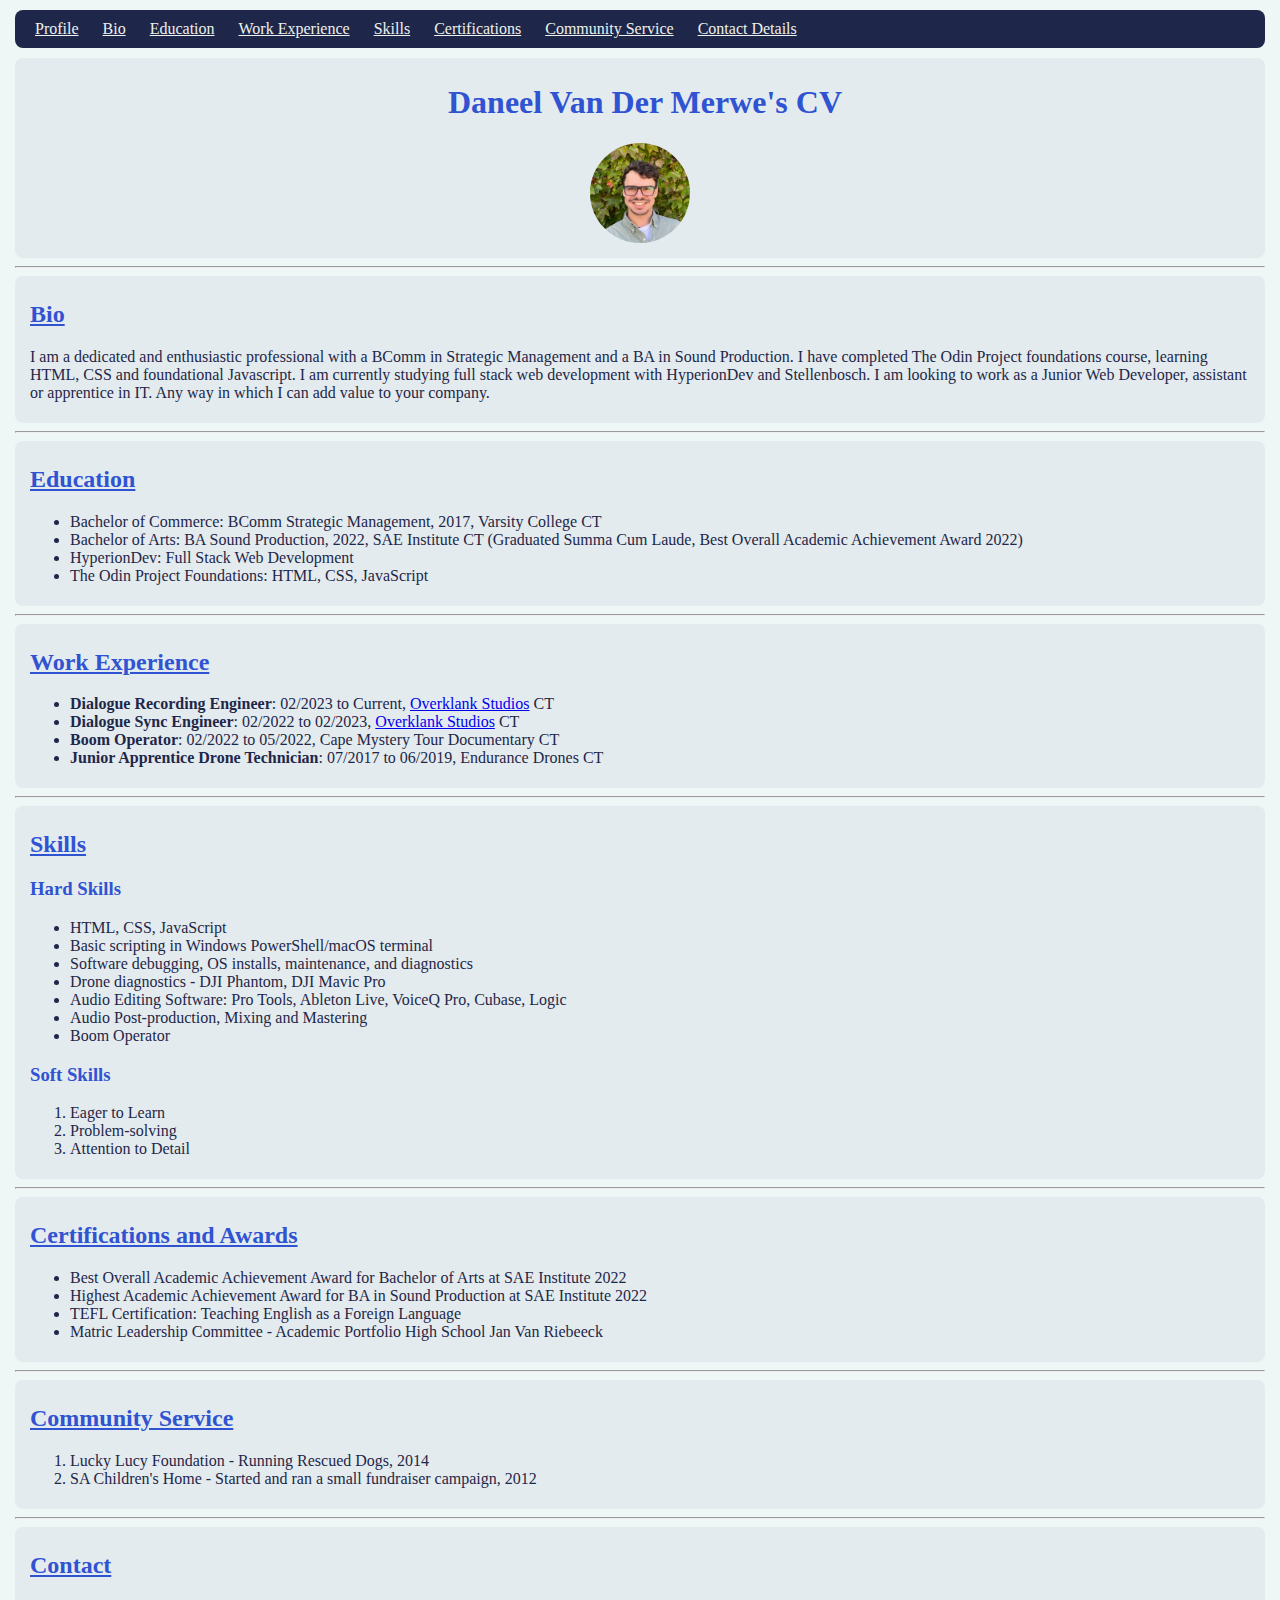
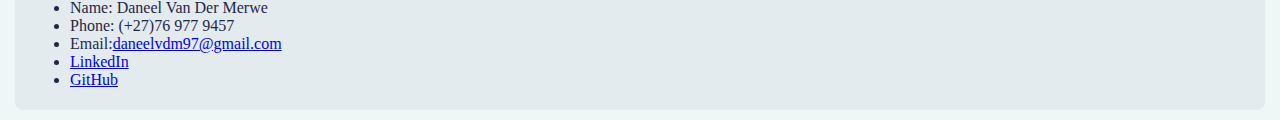
<file: cv-hyperion copy/index.html>
<!DOCTYPE html>
<html lang="en">
  <head>
    <meta charset="UTF-8" />
    <meta name="viewport" content="width=device-width, initial-scale=1.0" />
    <title>CV Daneel Van Der Merwe</title>
    <style>
      nav a {
        margin: 10px;
        color: #eff1ed;
      }
      header {
        background-color: #1e2749;
        padding: 10px;
        border-radius: 8px;
      }
      h1,
      h2,
      h3,
      p,
      li {
        color: #1e2749;
        margin-left: 10px;
      }
      h1,
      h2,
      h3 {
        color: #3053d2;
      }
      body {
        background-color: #eff7f6;
        margin: 10px 15px;
      }
      section {
        padding: 5px;
        border-radius: 8px;
        background-color: #e4ebee;
      }
      #profile {
        margin-top: 10px;
        text-align: center;
        display: flex;
        flex-direction: column;
      }
      img {
        width: 100px;
        border-radius: 50%;
        margin: auto;
        margin-bottom: 10px;
        margin-top: 0px;
      }
    </style>
  </head>

  <body>
    <div class="content">
      <header>
        <nav>
          <a href="#profile">Profile</a>
          <a href="#bio">Bio</a>
          <a href="#education">Education</a>
          <a href="#experience">Work Experience</a>
          <a href="#skills">Skills</a>
          <a href="#certifications">Certifications</a>
          <a href="#community">Community Service</a>
          <a href="#contact">Contact Details</a>
        </nav>
      </header>

      <section id="profile">
        <h1>Daneel Van Der Merwe's CV</h1>
        <div id="picture_div"></div>
        <img src="profile.jpg" alt="Profile" />
      </section>

      <hr />

      <section id="bio">
        <h2><u>Bio</u></h2>
        <p>
          I am a dedicated and enthusiastic professional with a BComm in
          Strategic Management and a BA in Sound Production. I have completed
          The Odin Project foundations course, learning HTML, CSS and
          foundational Javascript. I am currently studying full stack web
          development with HyperionDev and Stellenbosch. I am looking to work as
          a Junior Web Developer, assistant or apprentice in IT. Any way in
          which I can add value to your company.
        </p>
      </section>

      <hr />

      <section id="education">
        <h2><u>Education</u></h2>
        <ul>
          <li>
            Bachelor of Commerce: BComm Strategic Management, 2017, Varsity
            College CT
          </li>
          <li>
            Bachelor of Arts: BA Sound Production, 2022, SAE Institute CT
            (Graduated Summa Cum Laude, Best Overall Academic Achievement Award
            2022)
          </li>
          <li>HyperionDev: Full Stack Web Development</li>
          <li>The Odin Project Foundations: HTML, CSS, JavaScript</li>
        </ul>
      </section>

      <hr />

      <section id="experience">
        <h2><u>Work Experience</u></h2>
        <ul>
          <li>
            <b>Dialogue Recording Engineer</b>: 02/2023 to Current,
            <a href="https://overklank.tv">Overklank Studios</a> CT
          </li>
          <li>
            <b>Dialogue Sync Engineer</b>: 02/2022 to 02/2023,
            <a href="https://overklank.tv">Overklank Studios</a> CT
          </li>
          <li>
            <b>Boom Operator</b>: 02/2022 to 05/2022, Cape Mystery Tour
            Documentary CT
          </li>
          <li>
            <b>Junior Apprentice Drone Technician</b>: 07/2017 to 06/2019,
            Endurance Drones CT
          </li>
        </ul>
      </section>

      <hr />

      <section id="skills">
        <h2><u>Skills</u></h2>
        <h3>Hard Skills</h3>
        <ul>
          <li>HTML, CSS, JavaScript</li>
          <li>Basic scripting in Windows PowerShell/macOS terminal</li>
          <li>Software debugging, OS installs, maintenance, and diagnostics</li>
          <li>Drone diagnostics - DJI Phantom, DJI Mavic Pro</li>
          <li>
            Audio Editing Software: Pro Tools, Ableton Live, VoiceQ Pro, Cubase,
            Logic
          </li>
          <li>Audio Post-production, Mixing and Mastering</li>
          <li>Boom Operator</li>
        </ul>
        <h3>Soft Skills</h3>
        <ol>
          <li>Eager to Learn</li>
          <li>Problem-solving</li>
          <li>Attention to Detail</li>
        </ol>
      </section>

      <hr />

      <section id="certifications">
        <h2><u>Certifications and Awards</u></h2>
        <ul>
          <li>
            Best Overall Academic Achievement Award for Bachelor of Arts at SAE
            Institute 2022
          </li>
          <li>
            Highest Academic Achievement Award for BA in Sound Production at SAE
            Institute 2022
          </li>
          <li>TEFL Certification: Teaching English as a Foreign Language</li>
          <li>
            Matric Leadership Committee - Academic Portfolio High School Jan Van
            Riebeeck
          </li>
        </ul>
      </section>

      <hr />

      <section id="community">
        <h2><u>Community Service</u></h2>
        <ol>
          <li>Lucky Lucy Foundation - Running Rescued Dogs, 2014</li>
          <li>
            SA Children's Home - Started and ran a small fundraiser campaign,
            2012
          </li>
        </ol>
      </section>
    </div>

    <hr />
    <aside>
      <section id="contact">
        <h2><u>Contact</u></h2>
        <ul>
          <li>Name: Daneel Van Der Merwe</li>
          <li>Phone: (+27)76 977 9457</li>
          <li>
            Email:<a href="mailto:daneelvdm97@gmail.com"
              >daneelvdm97@gmail.com</a
            >
          </li>
          <li>
            <a href="www.linkedin.com">LinkedIn</a>
          </li>
          <li>
            <a href="https://github.com/RealDan1">GitHub</a>
          </li>
        </ul>
      </section>
    </aside>
  </body>
</html>
<!-- Apologies for putting in some css I got a bit carried away. -->
</file>
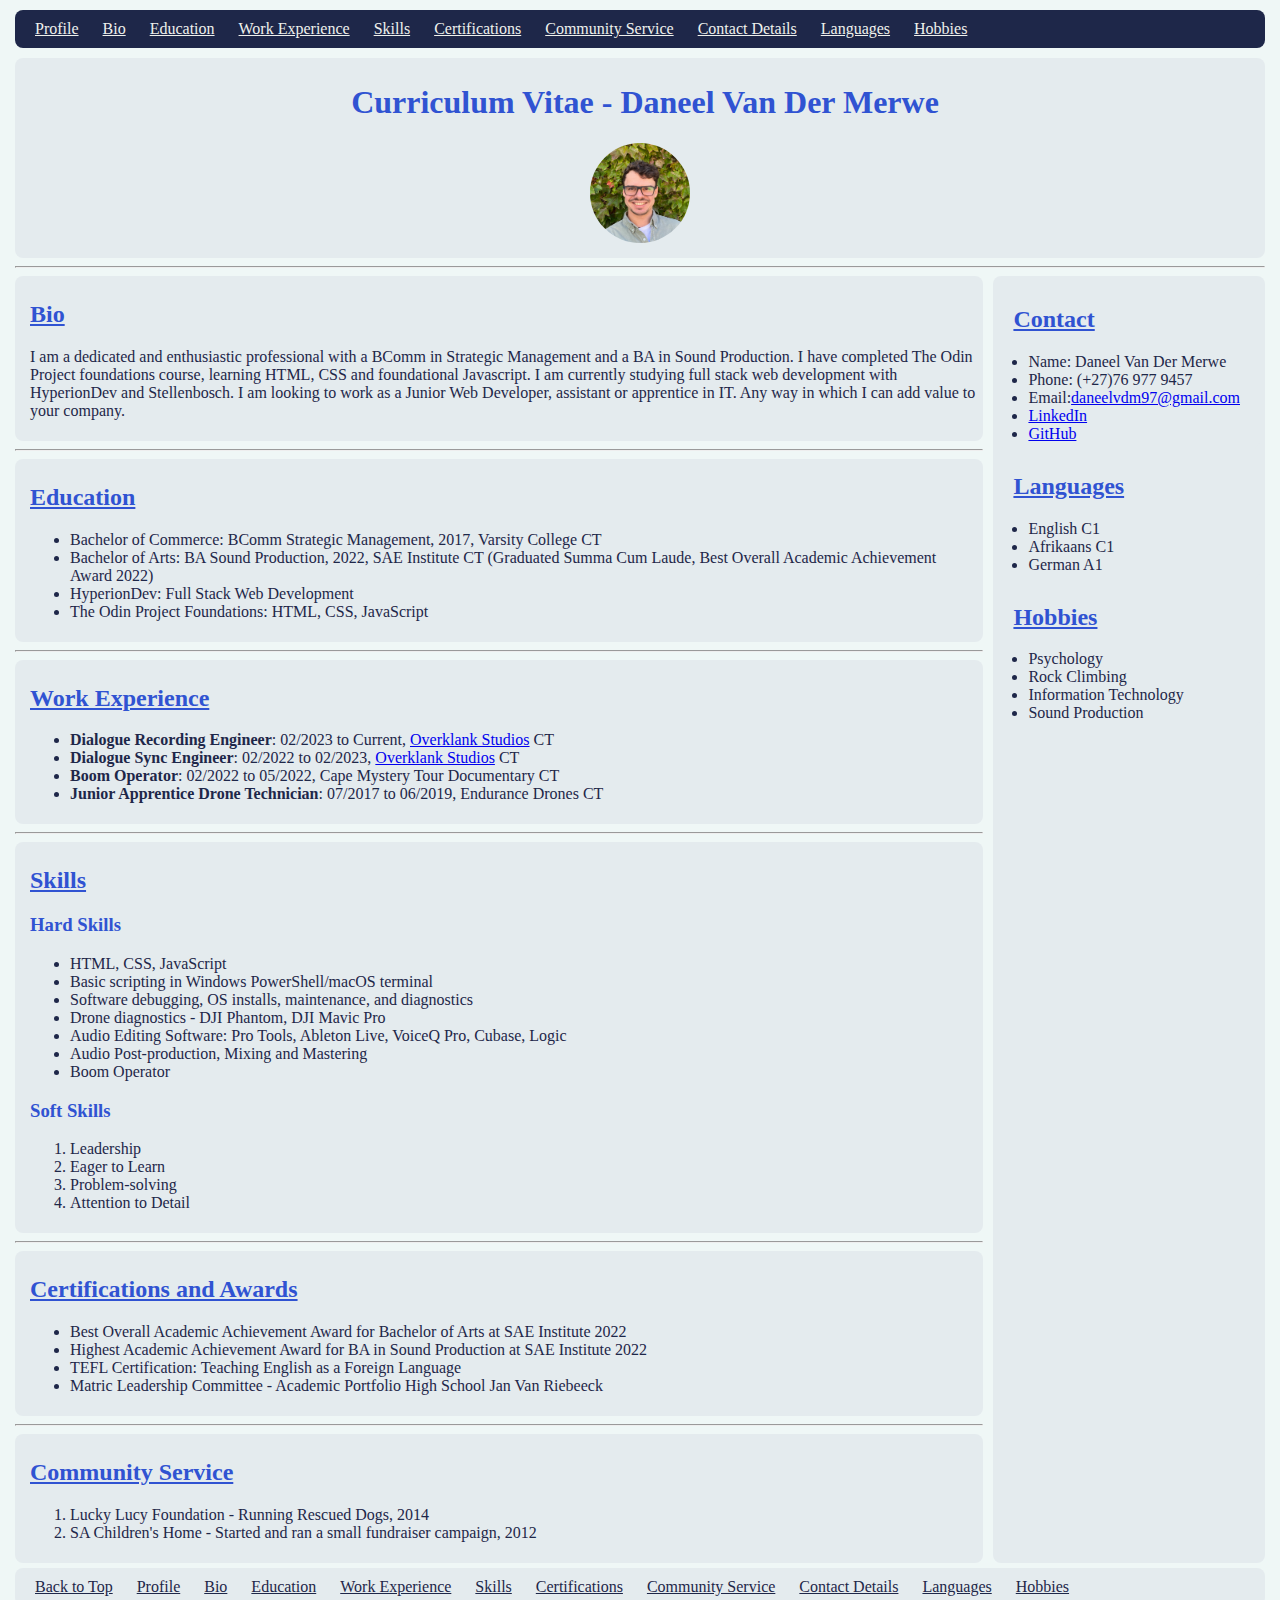
<file: cv-hyperion-css/index.html>
<!DOCTYPE html>
<html lang="en">
  <head>
    <meta charset="UTF-8" />
    <meta name="viewport" content="width=device-width, initial-scale=1.0" />
    <title>CV Daneel Van Der Merwe</title>
    <style>
      body {
        background-color: #eff7f6;
        margin: 10px 15px;
        font-family: 'Times New Roman', Times, serif;
      }
      .content {
        display: flex;
      }

      nav a {
        margin: 10px;
        color: #eff1ed;
      }
      header {
        background-color: #1e2749;
        padding: 10px;
        border-radius: 8px;
      }

      footer {
        background-color: #e4ebee;

        border-radius: 8px;
        margin: 5px 0px;
        padding: 10px;
      }

      footer nav a {
        color: #1e2749;
        border-radius: 5px;
      }
      h1,
      h2,
      h3 {
        color: #3053d2;
        margin-left: 10px;
      }

      p,
      li {
        color: #1e2749;
        margin-left: 10px;
      }

      section {
        padding: 5px;
        border-radius: 8px;
        background-color: #e4ebee;
      }

      #profile {
        margin-top: 10px;
        text-align: center;
        display: flex;
        flex-direction: column;
      }

      img {
        width: 100px;
        border-radius: 50%;
        margin: auto;
        margin-bottom: 10px;
        margin-top: 0px;
      }
      aside {
        display: flex;
        flex: 1;
        margin: 0px 0px 0px 10px;
      }

      #contact {
        padding: 5px;
      }

      #contact-list,
      #hobbies-list,
      #languages-list {
        padding: 0px 15px;
        margin: 0px;
      }
    </style>
  </head>

  <body>
    <header id="header">
      <nav>
        <a href="#profile">Profile</a>
        <a href="#bio">Bio</a>
        <a href="#education">Education</a>
        <a href="#experience">Work Experience</a>
        <a href="#skills">Skills</a>
        <a href="#certifications">Certifications</a>
        <a href="#community">Community Service</a>
        <a href="#contact">Contact Details</a>
        <a href="#languages">Languages</a>
        <a href="#hobbies">Hobbies</a>
      </nav>
    </header>
    <section id="profile">
      <h1>Curriculum Vitae - Daneel Van Der Merwe</h1>
      <div id="picture_div"></div>
      <img src="profile.jpg" alt="Profile" />
    </section>

    <hr />
    <div class="content">
      <div class="inner-content">
        <section id="bio">
          <h2><u>Bio</u></h2>
          <p>
            I am a dedicated and enthusiastic professional with a BComm in
            Strategic Management and a BA in Sound Production. I have completed
            The Odin Project foundations course, learning HTML, CSS and
            foundational Javascript. I am currently studying full stack web
            development with HyperionDev and Stellenbosch. I am looking to work
            as a Junior Web Developer, assistant or apprentice in IT. Any way in
            which I can add value to your company.
          </p>
        </section>

        <hr />

        <section id="education">
          <h2><u>Education</u></h2>
          <ul>
            <li>
              Bachelor of Commerce: BComm Strategic Management, 2017, Varsity
              College CT
            </li>
            <li>
              Bachelor of Arts: BA Sound Production, 2022, SAE Institute CT
              (Graduated Summa Cum Laude, Best Overall Academic Achievement
              Award 2022)
            </li>
            <li>HyperionDev: Full Stack Web Development</li>
            <li>The Odin Project Foundations: HTML, CSS, JavaScript</li>
          </ul>
        </section>

        <hr />

        <section id="experience">
          <h2><u>Work Experience</u></h2>
          <ul>
            <li>
              <b>Dialogue Recording Engineer</b>: 02/2023 to Current,
              <a href="https://overklank.tv" target="_blank"
                >Overklank Studios</a
              >
              CT
            </li>
            <li>
              <b>Dialogue Sync Engineer</b>: 02/2022 to 02/2023,
              <a href="https://overklank.tv" target="_blank"
                >Overklank Studios</a
              >
              CT
            </li>
            <li>
              <b>Boom Operator</b>: 02/2022 to 05/2022, Cape Mystery Tour
              Documentary CT
            </li>
            <li>
              <b>Junior Apprentice Drone Technician</b>: 07/2017 to 06/2019,
              Endurance Drones CT
            </li>
          </ul>
        </section>

        <hr />

        <section id="skills">
          <h2><u>Skills</u></h2>
          <h3>Hard Skills</h3>
          <ul>
            <li>HTML, CSS, JavaScript</li>
            <li>Basic scripting in Windows PowerShell/macOS terminal</li>
            <li>
              Software debugging, OS installs, maintenance, and diagnostics
            </li>
            <li>Drone diagnostics - DJI Phantom, DJI Mavic Pro</li>
            <li>
              Audio Editing Software: Pro Tools, Ableton Live, VoiceQ Pro,
              Cubase, Logic
            </li>
            <li>Audio Post-production, Mixing and Mastering</li>
            <li>Boom Operator</li>
          </ul>
          <h3>Soft Skills</h3>
          <ol>
            <li>Leadership</li>
            <li>Eager to Learn</li>
            <li>Problem-solving</li>
            <li>Attention to Detail</li>
          </ol>
        </section>

        <hr />

        <section id="certifications">
          <h2><u>Certifications and Awards</u></h2>
          <ul>
            <li>
              Best Overall Academic Achievement Award for Bachelor of Arts at
              SAE Institute 2022
            </li>
            <li>
              Highest Academic Achievement Award for BA in Sound Production at
              SAE Institute 2022
            </li>
            <li>TEFL Certification: Teaching English as a Foreign Language</li>
            <li>
              Matric Leadership Committee - Academic Portfolio High School Jan
              Van Riebeeck
            </li>
          </ul>
        </section>

        <hr />

        <section id="community">
          <h2><u>Community Service</u></h2>
          <ol>
            <li>Lucky Lucy Foundation - Running Rescued Dogs, 2014</li>
            <li>
              SA Children's Home - Started and ran a small fundraiser campaign,
              2012
            </li>
          </ol>
        </section>
      </div>

      <aside id="aside">
        <section id="inner-aside">
          <section id="contact">
            <h2><u>Contact</u></h2>
            <ul id="contact-list">
              <li>Name: Daneel Van Der Merwe</li>
              <li>Phone: (+27)76 977 9457</li>
              <li>
                Email:<a href="mailto:daneelvdm97@gmail.com"
                  >daneelvdm97@gmail.com</a
                >
              </li>
              <li>
                <a href="www.linkedin.com" target="_blank">LinkedIn</a>
              </li>
              <li>
                <a href="https://github.com/RealDan1" target="_blank">GitHub</a>
              </li>
            </ul>
          </section>
          <section id="languages">
            <h2><u>Languages</u></h2>
            <ul id="languages-list">
              <li>English C1</li>
              <li>Afrikaans C1</li>
              <li>German A1</li>
            </ul>
          </section>
          <section id="hobbies">
            <h2><u>Hobbies</u></h2>
            <ul id="hobbies-list">
              <li>Psychology</li>
              <li>Rock Climbing</li>
              <li>Information Technology</li>
              <li>Sound Production</li>
            </ul>
          </section>
        </section>
      </aside>
    </div>
    <footer>
      <nav>
        <a href="#header">Back to Top</a>
        <a href="#profile">Profile</a>
        <a href="#bio">Bio</a>
        <a href="#education">Education</a>
        <a href="#experience">Work Experience</a>
        <a href="#skills">Skills</a>
        <a href="#certifications">Certifications</a>
        <a href="#community">Community Service</a>
        <a href="#contact">Contact Details</a>
        <a href="#languages">Languages</a>
        <a href="#hobbies">Hobbies</a>
      </nav>
    </footer>
  </body>
</html>
</file>
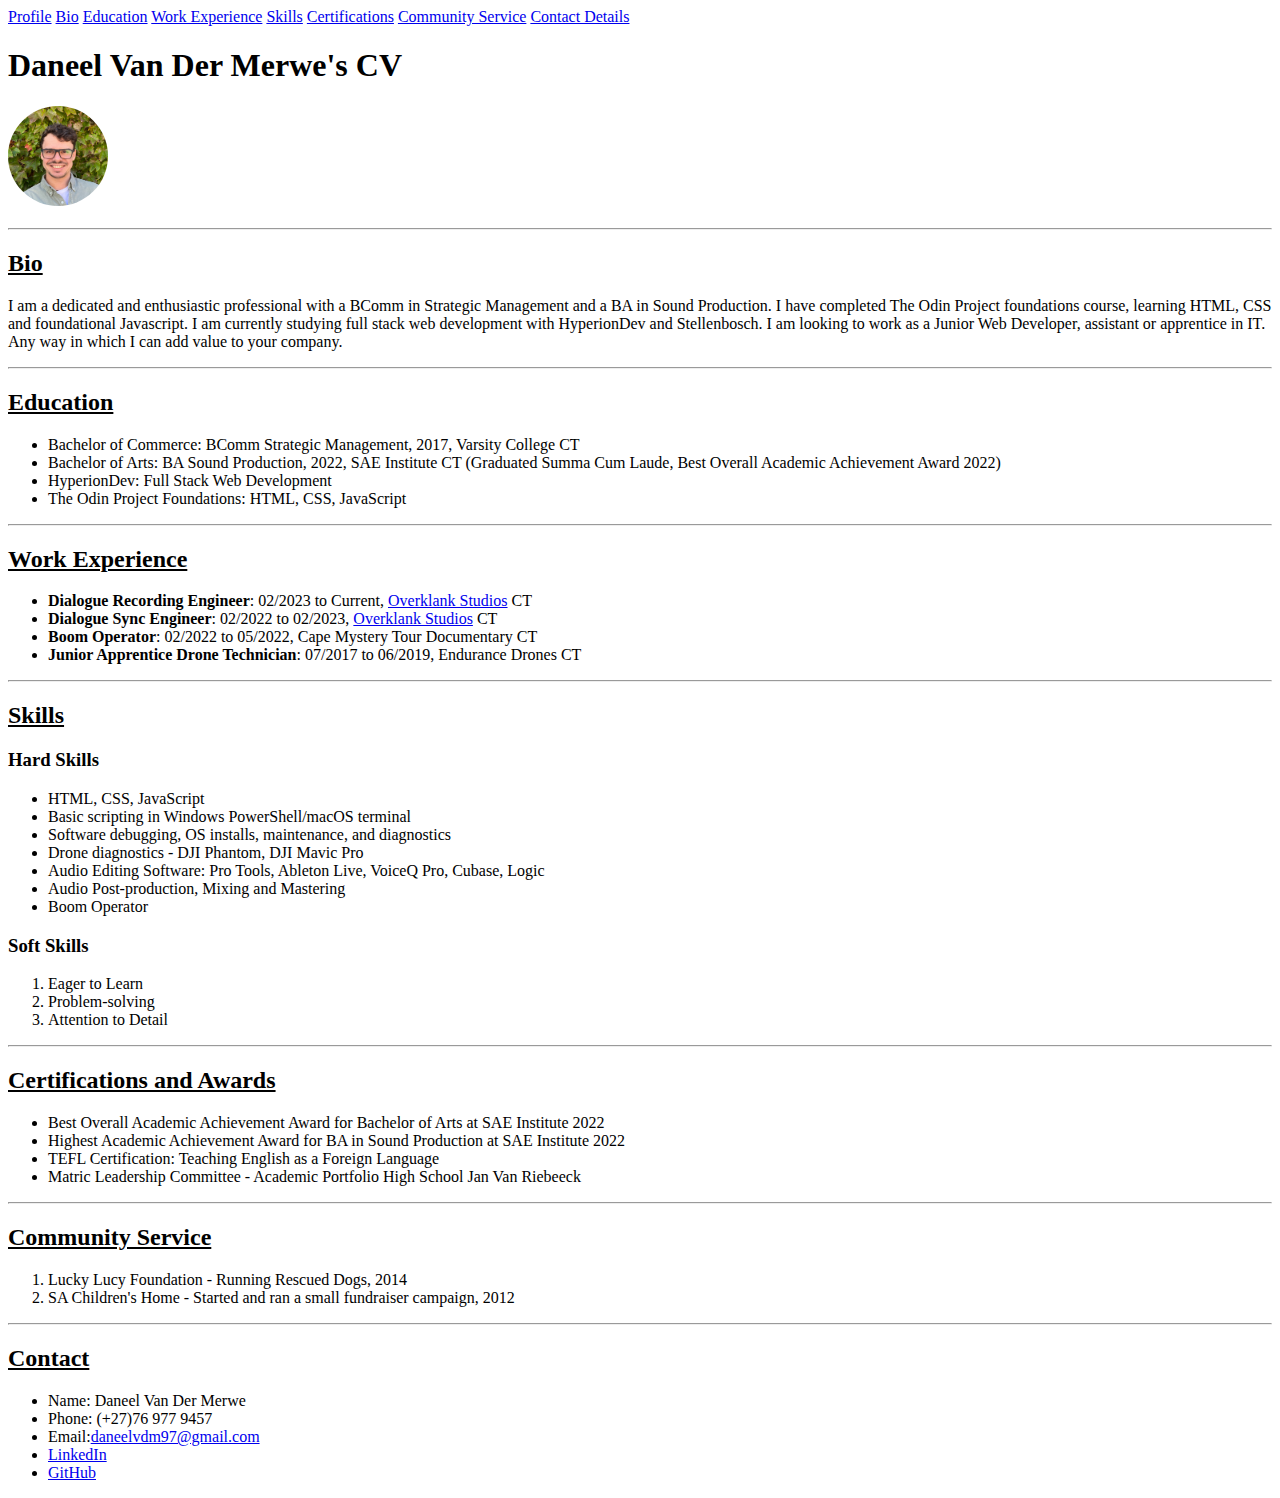
<file: cv-hyperion-html/index.html>
<!DOCTYPE html>
<html lang="en">
  <head>
    <meta charset="UTF-8" />
    <meta name="viewport" content="width=device-width, initial-scale=1.0" />
    <title>CV Daneel Van Der Merwe</title>
    <style>
      img {
        width: 100px;
        border-radius: 50%;
        margin: auto;
        margin-bottom: 10px;
        margin-top: 0px;
      }
    </style>
  </head>

  <body>
    <header>
      <nav>
        <a href="#profile">Profile</a>
        <a href="#bio">Bio</a>
        <a href="#education">Education</a>
        <a href="#experience">Work Experience</a>
        <a href="#skills">Skills</a>
        <a href="#certifications">Certifications</a>
        <a href="#community">Community Service</a>
        <a href="#contact">Contact Details</a>
      </nav>
    </header>

    <section id="profile">
      <h1>Daneel Van Der Merwe's CV</h1>
      <div id="picture_div"></div>
      <img src="profile.jpg" alt="Profile" />
    </section>

    <hr />

    <section id="bio">
      <h2><u>Bio</u></h2>
      <p>
        I am a dedicated and enthusiastic professional with a BComm in Strategic
        Management and a BA in Sound Production. I have completed The Odin
        Project foundations course, learning HTML, CSS and foundational
        Javascript. I am currently studying full stack web development with
        HyperionDev and Stellenbosch. I am looking to work as a Junior Web
        Developer, assistant or apprentice in IT. Any way in which I can add
        value to your company.
      </p>
    </section>

    <hr />

    <section id="education">
      <h2><u>Education</u></h2>
      <ul>
        <li>
          Bachelor of Commerce: BComm Strategic Management, 2017, Varsity
          College CT
        </li>
        <li>
          Bachelor of Arts: BA Sound Production, 2022, SAE Institute CT
          (Graduated Summa Cum Laude, Best Overall Academic Achievement Award
          2022)
        </li>
        <li>HyperionDev: Full Stack Web Development</li>
        <li>The Odin Project Foundations: HTML, CSS, JavaScript</li>
      </ul>
    </section>

    <hr />

    <section id="experience">
      <h2><u>Work Experience</u></h2>
      <ul>
        <li>
          <b>Dialogue Recording Engineer</b>: 02/2023 to Current,
          <a href="https://overklank.tv" target="_blank">Overklank Studios</a>
          CT
        </li>
        <li>
          <b>Dialogue Sync Engineer</b>: 02/2022 to 02/2023,
          <a href="https://overklank.tv" target="_blank">Overklank Studios</a>
          CT
        </li>
        <li>
          <b>Boom Operator</b>: 02/2022 to 05/2022, Cape Mystery Tour
          Documentary CT
        </li>
        <li>
          <b>Junior Apprentice Drone Technician</b>: 07/2017 to 06/2019,
          Endurance Drones CT
        </li>
      </ul>
    </section>

    <hr />

    <section id="skills">
      <h2><u>Skills</u></h2>
      <h3>Hard Skills</h3>
      <ul>
        <li>HTML, CSS, JavaScript</li>
        <li>Basic scripting in Windows PowerShell/macOS terminal</li>
        <li>Software debugging, OS installs, maintenance, and diagnostics</li>
        <li>Drone diagnostics - DJI Phantom, DJI Mavic Pro</li>
        <li>
          Audio Editing Software: Pro Tools, Ableton Live, VoiceQ Pro, Cubase,
          Logic
        </li>
        <li>Audio Post-production, Mixing and Mastering</li>
        <li>Boom Operator</li>
      </ul>
      <h3>Soft Skills</h3>
      <ol>
        <li>Eager to Learn</li>
        <li>Problem-solving</li>
        <li>Attention to Detail</li>
      </ol>
    </section>

    <hr />

    <section id="certifications">
      <h2><u>Certifications and Awards</u></h2>
      <ul>
        <li>
          Best Overall Academic Achievement Award for Bachelor of Arts at SAE
          Institute 2022
        </li>
        <li>
          Highest Academic Achievement Award for BA in Sound Production at SAE
          Institute 2022
        </li>
        <li>TEFL Certification: Teaching English as a Foreign Language</li>
        <li>
          Matric Leadership Committee - Academic Portfolio High School Jan Van
          Riebeeck
        </li>
      </ul>
    </section>

    <hr />

    <section id="community">
      <h2><u>Community Service</u></h2>
      <ol>
        <li>Lucky Lucy Foundation - Running Rescued Dogs, 2014</li>
        <li>
          SA Children's Home - Started and ran a small fundraiser campaign, 2012
        </li>
      </ol>
    </section>

    <hr />

    <aside>
      <section id="contact">
        <h2><u>Contact</u></h2>
        <ul>
          <li>Name: Daneel Van Der Merwe</li>
          <li>Phone: (+27)76 977 9457</li>
          <li>
            Email:<a href="mailto:daneelvdm97@gmail.com"
              >daneelvdm97@gmail.com</a
            >
          </li>
          <li>
            <a href="www.linkedin.com" target="_blank">LinkedIn</a>
          </li>
          <li>
            <a href="https://github.com/RealDan1" target="_blank">GitHub</a>
          </li>
        </ul>
      </section>
    </aside>
  </body>
</html>
</file>
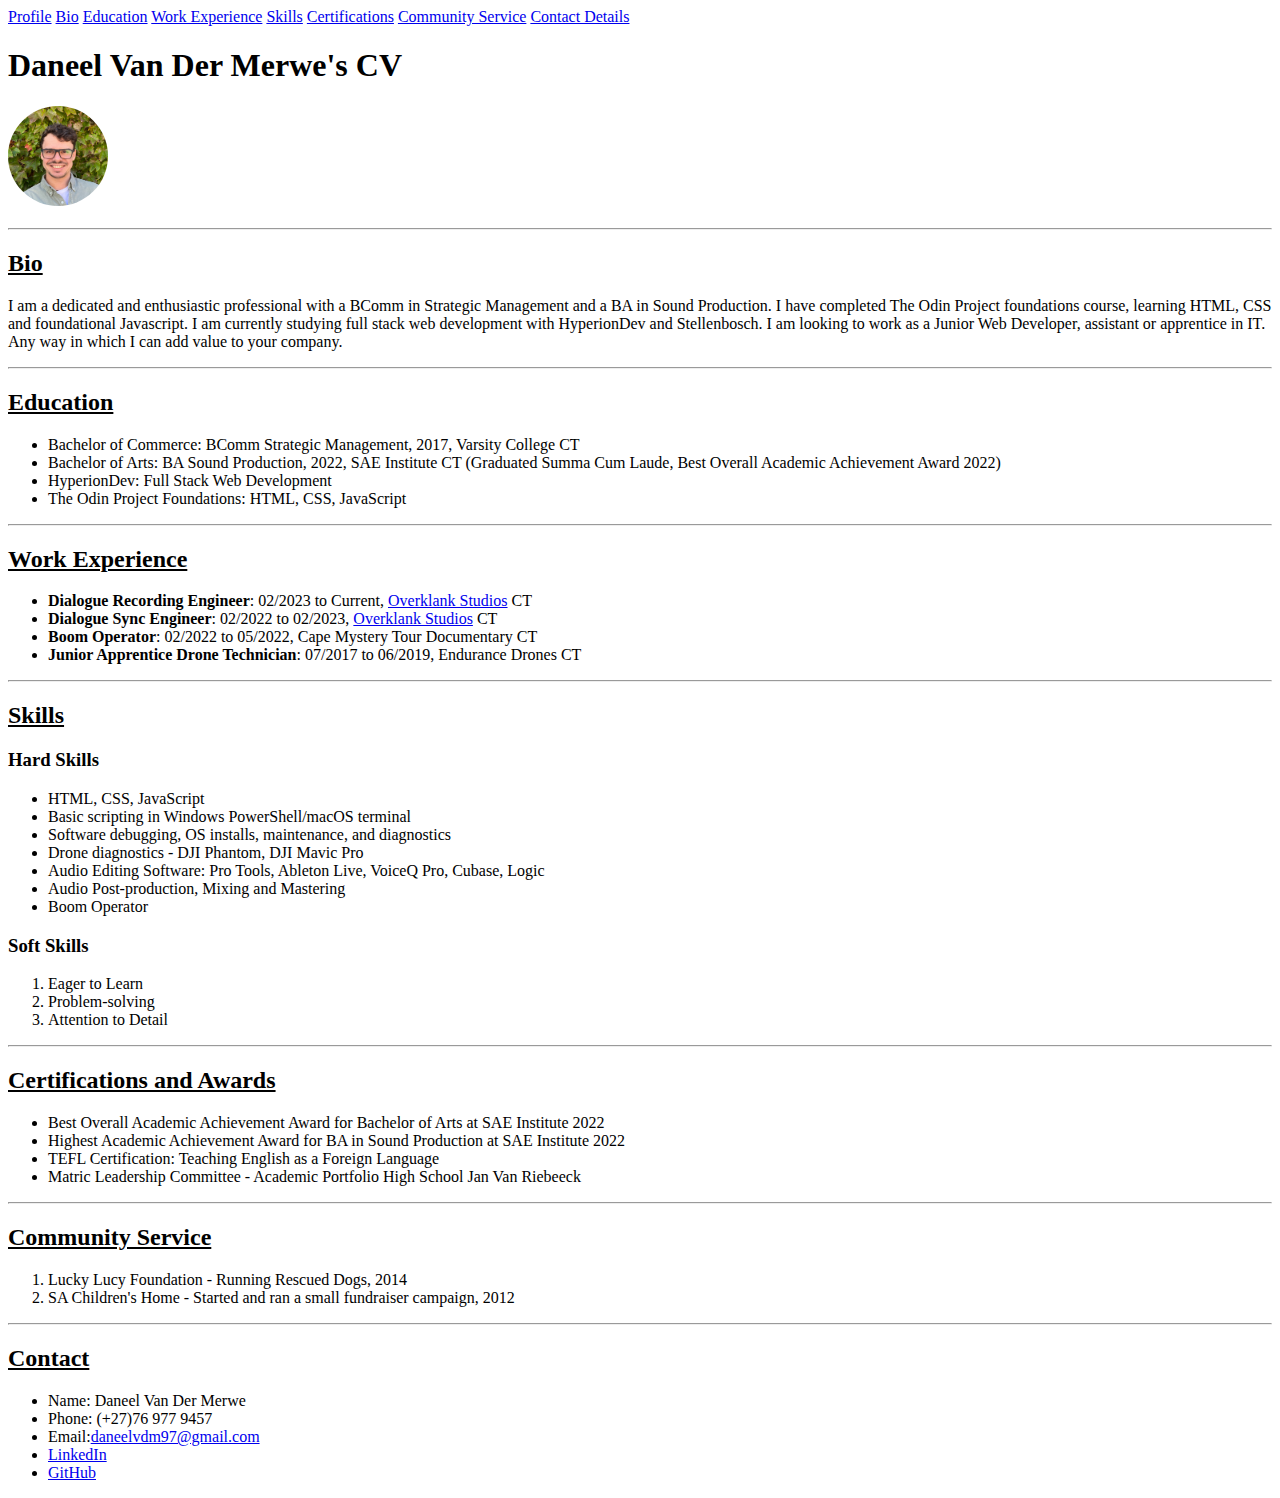
<file: cv-hyperion/index.html>
<!DOCTYPE html>
<html lang="en">
  <head>
    <meta charset="UTF-8" />
    <meta name="viewport" content="width=device-width, initial-scale=1.0" />
    <title>CV Daneel Van Der Merwe</title>
    <style>
      img {
        width: 100px;
        border-radius: 50%;
        margin: auto;
        margin-bottom: 10px;
        margin-top: 0px;
      } 
    </style>
  </head>

  <body>
    <header>
      <nav>
        <a href="#profile">Profile</a>
        <a href="#bio">Bio</a>
        <a href="#education">Education</a>
        <a href="#experience">Work Experience</a>
        <a href="#skills">Skills</a>
        <a href="#certifications">Certifications</a>
        <a href="#community">Community Service</a>
        <a href="#contact">Contact Details</a>
      </nav>
    </header>

    <section id="profile">
      <h1>Daneel Van Der Merwe's CV</h1>
      <div id="picture_div"></div>
      <img src="profile.jpg" alt="Profile" />
    </section>

    <hr>

    <section id="bio">
      <h2><u>Bio</u></h2>
      <p>
        I am a dedicated and enthusiastic professional with a BComm in Strategic
        Management and a BA in Sound Production. I have completed The Odin
        Project foundations course, learning HTML, CSS and foundational
        Javascript. I am currently studying full stack web development with
        HyperionDev and Stellenbosch. I am looking to work as a Junior Web
        Developer, assistant or apprentice in IT. Any way in which I can add
        value to your company. 
      </p>
    </section>

    <hr>

    <section id="education">
      <h2><u>Education</u></h2>
      <ul>
        <li>
          Bachelor of Commerce: BComm Strategic Management, 2017, Varsity
          College CT
        </li>
        <li>
          Bachelor of Arts: BA Sound Production, 2022, SAE Institute CT
          (Graduated Summa Cum Laude, Best Overall Academic Achievement Award
          2022)
        </li>
        <li>HyperionDev: Full Stack Web Development</li>
        <li>The Odin Project Foundations: HTML, CSS, JavaScript</li>
      </ul>
    </section>

    <hr>

    <section id="experience">
      <h2><u>Work Experience</u></h2>
      <ul>
        <li>
          <b>Dialogue Recording Engineer</b>: 02/2023 to Current, <a href="https://overklank.tv">Overklank
            Studios</a> CT
        </li>
        <li>
          <b>Dialogue Sync Engineer</b>: 02/2022 to 02/2023, <a href="https://overklank.tv">Overklank
            Studios</a> CT
        </li>
        <li>
          <b>Boom Operator</b>: 02/2022 to 05/2022, Cape Mystery Tour
          Documentary CT
        </li>
        <li>
          <b>Junior Apprentice Drone Technician</b>: 07/2017 to 06/2019,
          Endurance Drones CT
        </li>
      </ul>
    </section>

    <hr>

    <section id="skills">
      <h2><u>Skills</u></h2>
      <h3>Hard  Skills</h3>
      <ul>
        <li>HTML, CSS, JavaScript</li>
        <li>Basic scripting in Windows PowerShell/macOS terminal</li>
        <li>Software debugging, OS installs, maintenance, and diagnostics</li>
        <li>Drone diagnostics - DJI Phantom, DJI Mavic Pro</li>
        <li>
          Audio Editing Software: Pro Tools, Ableton Live, VoiceQ Pro, Cubase,
          Logic
        </li>
        <li>Audio Post-production, Mixing and Mastering</li>
        <li>Boom Operator</li>
      </ul>
      <h3>Soft Skills</h3>
      <ol>
        <li>Eager to Learn</li>
        <li>Problem-solving</li>
        <li>Attention to Detail</li>
      </ol>
        
      
    </section>

    <hr>

    <section id="certifications">
      <h2><u>Certifications and Awards</u></h2>
      <ul>
        <li>
          Best Overall Academic Achievement Award for Bachelor of Arts at SAE
          Institute 2022
        </li>
        <li>
          Highest Academic Achievement Award for BA in Sound Production at SAE
          Institute 2022
        </li>
        <li>TEFL Certification: Teaching English as a Foreign Language</li>
        <li>
          Matric Leadership Committee - Academic Portfolio High School Jan Van
          Riebeeck
        </li>
      </ul>
    </section>

    <hr>

    <section id="community">
      <h2><u>Community Service</u></h2>
      <ol>
        <li>Lucky Lucy Foundation - Running Rescued Dogs, 2014</li>
        <li>
          SA Children's Home - Started and ran a small fundraiser campaign, 2012
        </li>
      </ol>
    </section>

    <hr>

    <section id="contact">
      <h2><u>Contact</u></h2>
      <ul>
        <li>Name: Daneel Van Der Merwe</li>
        <li>Phone: (+27)76 977 9457</li>
        <li>
          Email:<a href="mailto:daneelvdm97@gmail.com">daneelvdm97@gmail.com</a>
        </li>
        <li>
          <a href="www.linkedin.com">LinkedIn</a>
        </li>
        <li>
          <a href="https://github.com/RealDan1">GitHub</a>
        </li>
      </ul>
    </section>
  </body>
</html>
<!-- Apologies for putting in some css I got a bit carried away. -->
</file>
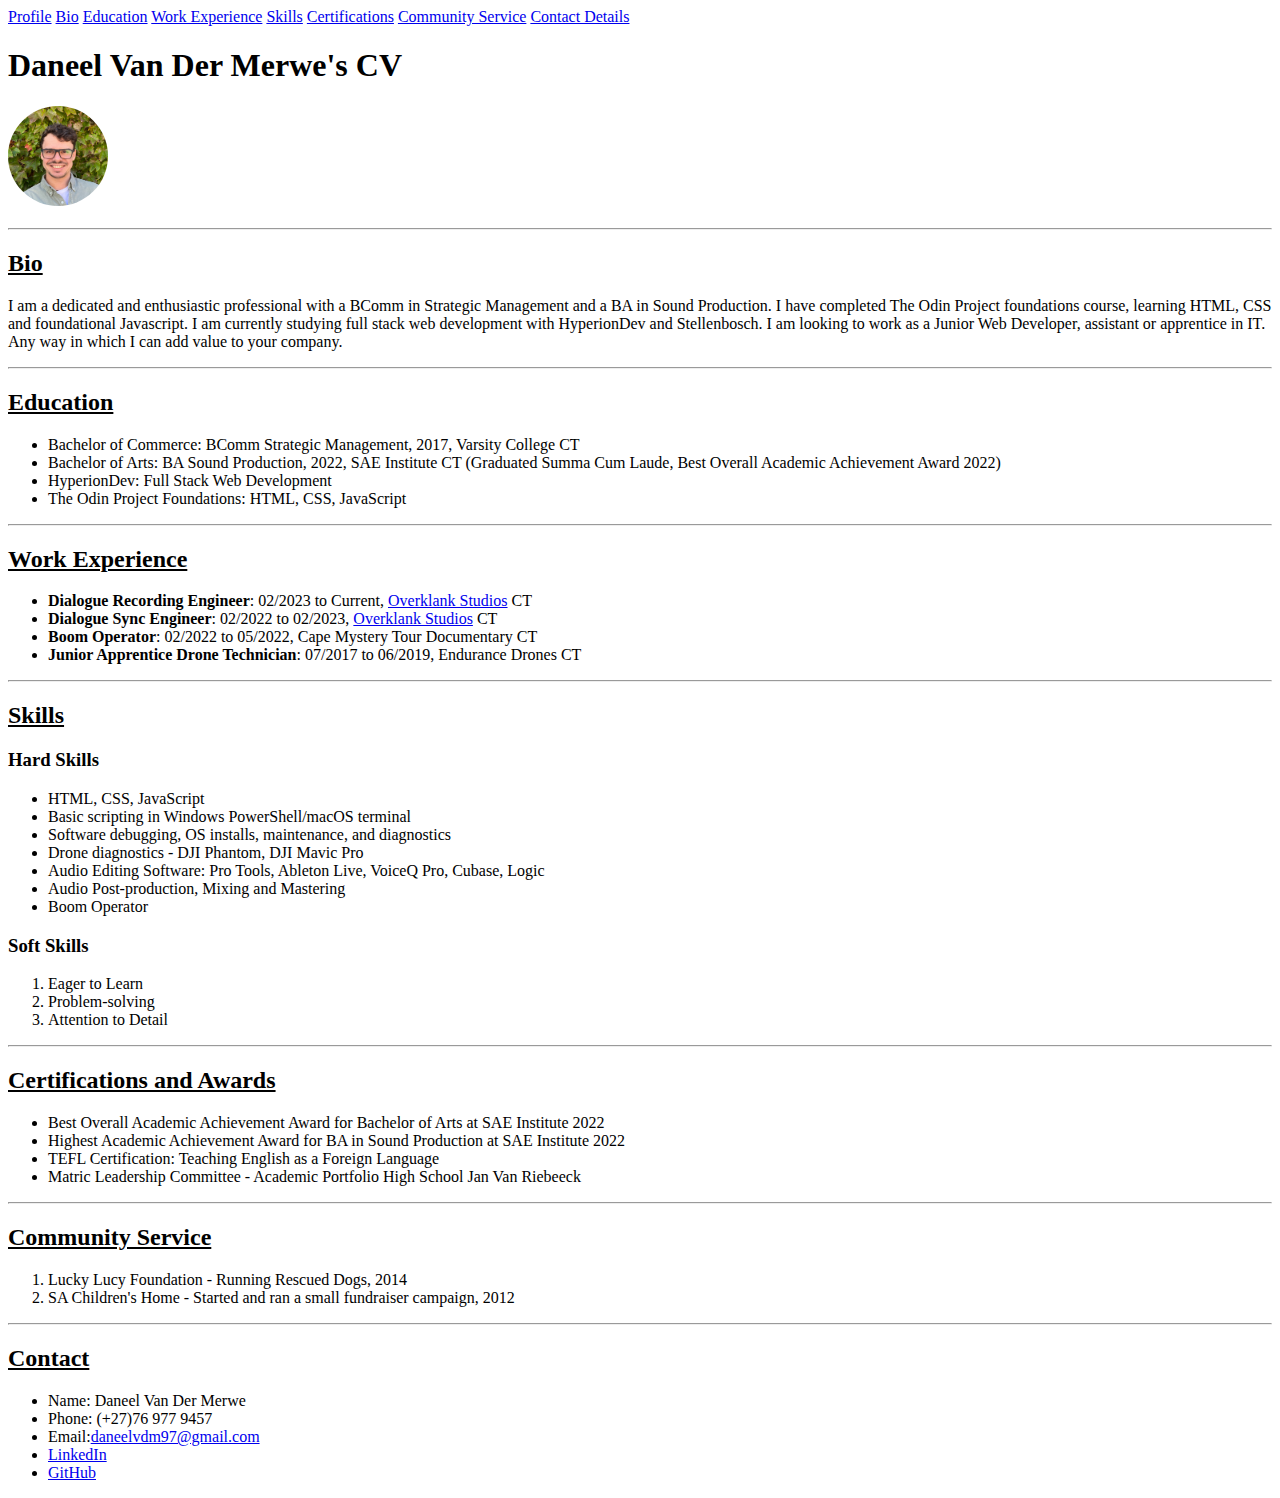
<file: task-2-dvdm/index.html>
<!DOCTYPE html>
<html lang="en">
  <head>
    <meta charset="UTF-8" />
    <meta name="viewport" content="width=device-width, initial-scale=1.0" />
    <title>CV Daneel Van Der Merwe</title>
    <style>
      img {
        width: 100px;
        border-radius: 50%;
        margin: auto;
        margin-bottom: 10px;
        margin-top: 0px;
      }
    </style>
  </head>

  <body>
    <header>
      <nav>
        <a href="#profile">Profile</a>
        <a href="#bio">Bio</a>
        <a href="#education">Education</a>
        <a href="#experience">Work Experience</a>
        <a href="#skills">Skills</a>
        <a href="#certifications">Certifications</a>
        <a href="#community">Community Service</a>
        <a href="#contact">Contact Details</a>
      </nav>
    </header>

    <section id="profile">
      <h1>Daneel Van Der Merwe's CV</h1>
      <img src="profile.jpg" alt="Profile" />
    </section>

    <hr />

    <section id="bio">
      <h2><u>Bio</u></h2>
      <p>
        I am a dedicated and enthusiastic professional with a BComm in Strategic
        Management and a BA in Sound Production. I have completed The Odin
        Project foundations course, learning HTML, CSS and foundational
        Javascript. I am currently studying full stack web development with
        HyperionDev and Stellenbosch. I am looking to work as a Junior Web
        Developer, assistant or apprentice in IT. Any way in which I can add
        value to your company.
      </p>
    </section>

    <hr />

    <section id="education">
      <h2><u>Education</u></h2>
      <ul>
        <li>
          Bachelor of Commerce: BComm Strategic Management, 2017, Varsity
          College CT
        </li>
        <li>
          Bachelor of Arts: BA Sound Production, 2022, SAE Institute CT
          (Graduated Summa Cum Laude, Best Overall Academic Achievement Award
          2022)
        </li>
        <li>HyperionDev: Full Stack Web Development</li>
        <li>The Odin Project Foundations: HTML, CSS, JavaScript</li>
      </ul>
    </section>

    <hr />

    <section id="experience">
      <h2><u>Work Experience</u></h2>
      <ul>
        <li>
          <b>Dialogue Recording Engineer</b>: 02/2023 to Current,
          <a href="https://overklank.tv" target="_blank">Overklank Studios</a>
          CT
        </li>
        <li>
          <b>Dialogue Sync Engineer</b>: 02/2022 to 02/2023,
          <a href="https://overklank.tv" target="_blank">Overklank Studios</a>
          CT
        </li>
        <li>
          <b>Boom Operator</b>: 02/2022 to 05/2022, Cape Mystery Tour
          Documentary CT
        </li>
        <li>
          <b>Junior Apprentice Drone Technician</b>: 07/2017 to 06/2019,
          Endurance Drones CT
        </li>
      </ul>
    </section>

    <hr />

    <section id="skills">
      <h2><u>Skills</u></h2>
      <h3>Hard Skills</h3>
      <ul>
        <li>HTML, CSS, JavaScript</li>
        <li>Basic scripting in Windows PowerShell/macOS terminal</li>
        <li>Software debugging, OS installs, maintenance, and diagnostics</li>
        <li>Drone diagnostics - DJI Phantom, DJI Mavic Pro</li>
        <li>
          Audio Editing Software: Pro Tools, Ableton Live, VoiceQ Pro, Cubase,
          Logic
        </li>
        <li>Audio Post-production, Mixing and Mastering</li>
        <li>Boom Operator</li>
      </ul>
      <h3>Soft Skills</h3>
      <ol>
        <li>Eager to Learn</li>
        <li>Problem-solving</li>
        <li>Attention to Detail</li>
      </ol>
    </section>

    <hr />

    <section id="certifications">
      <h2><u>Certifications and Awards</u></h2>
      <ul>
        <li>
          Best Overall Academic Achievement Award for Bachelor of Arts at SAE
          Institute 2022
        </li>
        <li>
          Highest Academic Achievement Award for BA in Sound Production at SAE
          Institute 2022
        </li>
        <li>TEFL Certification: Teaching English as a Foreign Language</li>
        <li>
          Matric Leadership Committee - Academic Portfolio High School Jan Van
          Riebeeck
        </li>
      </ul>
    </section>

    <hr />

    <section id="community">
      <h2><u>Community Service</u></h2>
      <ol>
        <li>Lucky Lucy Foundation - Running Rescued Dogs, 2014</li>
        <li>
          SA Children's Home - Started and ran a small fundraiser campaign, 2012
        </li>
      </ol>
    </section>

    <hr />

    <section id="contact">
      <h2><u>Contact</u></h2>
      <ul>
        <li>Name: Daneel Van Der Merwe</li>
        <li>Phone: (+27)76 977 9457</li>
        <li>
          Email:<a href="mailto:daneelvdm97@gmail.com">daneelvdm97@gmail.com</a>
        </li>
        <li>
          <a href="www.linkedin.com" target="_blank">LinkedIn</a>
        </li>
        <li>
          <a href="https://github.com/RealDan1" target="_blank">GitHub</a>
        </li>
      </ul>
    </section>
  </body>
</html>
</file>
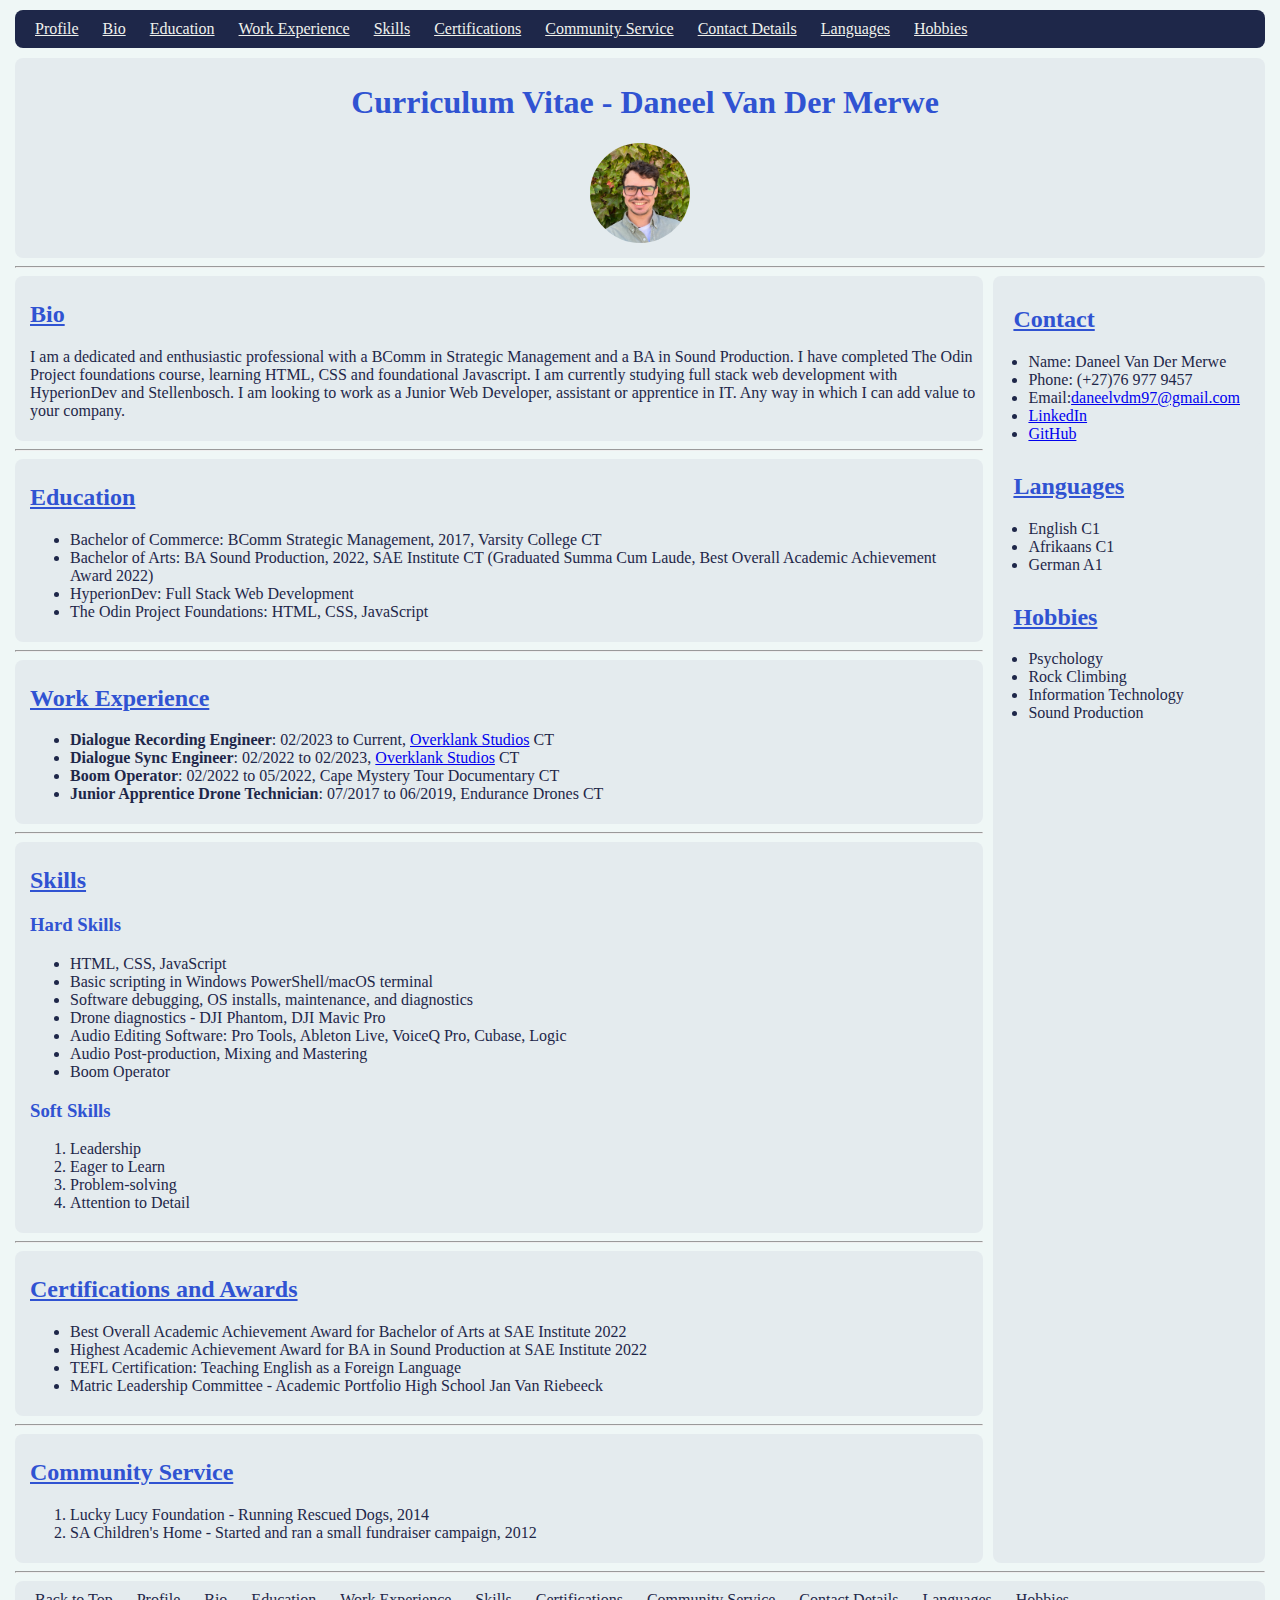
<file: task-3-dvdm/index.html>
<!DOCTYPE html>
<html lang="en">
  <head>
    <meta charset="UTF-8" />
    <meta name="viewport" content="width=device-width, initial-scale=1.0" />
    <title>CV Daneel Van Der Merwe</title>
    <style>
      body {
        background-color: #eff7f6;
        margin: 10px 15px;
        font-family: 'Times New Roman', Times, serif;
      }
      .content {
        display: flex;
      }

      nav a {
        margin: 10px;
        color: #eff1ed;
      }
      header {
        background-color: #1e2749;
        padding: 10px;
        border-radius: 8px;
      }

      footer {
        background-color: #e4ebee;

        border-radius: 8px;
        margin: 5px 0px;
        padding: 10px;
      }

      footer nav a {
        color: #1e2749;
        border-radius: 5px;
      }
      h1,
      h2,
      h3 {
        color: #3053d2;
        margin-left: 10px;
      }

      p,
      li {
        color: #1e2749;
        margin-left: 10px;
      }

      section {
        padding: 5px;
        border-radius: 8px;
        background-color: #e4ebee;
      }

      #profile {
        margin-top: 10px;
        text-align: center;
        display: flex;
        flex-direction: column;
      }

      img {
        width: 100px;
        border-radius: 50%;
        margin: auto;
        margin-bottom: 10px;
        margin-top: 0px;
      }
      aside {
        display: flex;
        flex: 1;
        margin: 0px 0px 0px 10px;
      }

      #contact {
        padding: 5px;
      }

      #contact-list,
      #hobbies-list,
      #languages-list {
        padding: 0px 15px;
        margin: 0px;
      }
    </style>
  </head>

  <body>
    <header id="header">
      <nav>
        <a href="#profile">Profile</a>
        <a href="#bio">Bio</a>
        <a href="#education">Education</a>
        <a href="#experience">Work Experience</a>
        <a href="#skills">Skills</a>
        <a href="#certifications">Certifications</a>
        <a href="#community">Community Service</a>
        <a href="#contact">Contact Details</a>
        <a href="#languages">Languages</a>
        <a href="#hobbies">Hobbies</a>
      </nav>
    </header>
    <section id="profile">
      <h1>Curriculum Vitae - Daneel Van Der Merwe</h1>
      <div id="picture_div"></div>
      <img src="profile.jpg" alt="Profile" />
    </section>

    <hr />
    <div class="content">
      <div class="inner-content">
        <section id="bio">
          <h2><u>Bio</u></h2>
          <p>
            I am a dedicated and enthusiastic professional with a BComm in
            Strategic Management and a BA in Sound Production. I have completed
            The Odin Project foundations course, learning HTML, CSS and
            foundational Javascript. I am currently studying full stack web
            development with HyperionDev and Stellenbosch. I am looking to work
            as a Junior Web Developer, assistant or apprentice in IT. Any way in
            which I can add value to your company.
          </p>
        </section>

        <hr />

        <section id="education">
          <h2><u>Education</u></h2>
          <ul>
            <li>
              Bachelor of Commerce: BComm Strategic Management, 2017, Varsity
              College CT
            </li>
            <li>
              Bachelor of Arts: BA Sound Production, 2022, SAE Institute CT
              (Graduated Summa Cum Laude, Best Overall Academic Achievement
              Award 2022)
            </li>
            <li>HyperionDev: Full Stack Web Development</li>
            <li>The Odin Project Foundations: HTML, CSS, JavaScript</li>
          </ul>
        </section>

        <hr />

        <section id="experience">
          <h2><u>Work Experience</u></h2>
          <ul>
            <li>
              <b>Dialogue Recording Engineer</b>: 02/2023 to Current,
              <a href="https://overklank.tv" target="_blank"
                >Overklank Studios</a
              >
              CT
            </li>
            <li>
              <b>Dialogue Sync Engineer</b>: 02/2022 to 02/2023,
              <a href="https://overklank.tv" target="_blank"
                >Overklank Studios</a
              >
              CT
            </li>
            <li>
              <b>Boom Operator</b>: 02/2022 to 05/2022, Cape Mystery Tour
              Documentary CT
            </li>
            <li>
              <b>Junior Apprentice Drone Technician</b>: 07/2017 to 06/2019,
              Endurance Drones CT
            </li>
          </ul>
        </section>

        <hr />

        <section id="skills">
          <h2><u>Skills</u></h2>
          <h3>Hard Skills</h3>
          <ul>
            <li>HTML, CSS, JavaScript</li>
            <li>Basic scripting in Windows PowerShell/macOS terminal</li>
            <li>
              Software debugging, OS installs, maintenance, and diagnostics
            </li>
            <li>Drone diagnostics - DJI Phantom, DJI Mavic Pro</li>
            <li>
              Audio Editing Software: Pro Tools, Ableton Live, VoiceQ Pro,
              Cubase, Logic
            </li>
            <li>Audio Post-production, Mixing and Mastering</li>
            <li>Boom Operator</li>
          </ul>
          <h3>Soft Skills</h3>
          <ol>
            <li>Leadership</li>
            <li>Eager to Learn</li>
            <li>Problem-solving</li>
            <li>Attention to Detail</li>
          </ol>
        </section>

        <hr />

        <section id="certifications">
          <h2><u>Certifications and Awards</u></h2>
          <ul>
            <li>
              Best Overall Academic Achievement Award for Bachelor of Arts at
              SAE Institute 2022
            </li>
            <li>
              Highest Academic Achievement Award for BA in Sound Production at
              SAE Institute 2022
            </li>
            <li>TEFL Certification: Teaching English as a Foreign Language</li>
            <li>
              Matric Leadership Committee - Academic Portfolio High School Jan
              Van Riebeeck
            </li>
          </ul>
        </section>

        <hr />

        <section id="community">
          <h2><u>Community Service</u></h2>
          <ol>
            <li>Lucky Lucy Foundation - Running Rescued Dogs, 2014</li>
            <li>
              SA Children's Home - Started and ran a small fundraiser campaign,
              2012
            </li>
          </ol>
        </section>
      </div>

      <aside id="aside">
        <section id="inner-aside">
          <section id="contact">
            <h2><u>Contact</u></h2>
            <ul id="contact-list">
              <li>Name: Daneel Van Der Merwe</li>
              <li>Phone: (+27)76 977 9457</li>
              <li>
                Email:<a href="mailto:daneelvdm97@gmail.com"
                  >daneelvdm97@gmail.com</a
                >
              </li>
              <li>
                <a href="www.linkedin.com" target="_blank">LinkedIn</a>
              </li>
              <li>
                <a href="https://github.com/RealDan1" target="_blank">GitHub</a>
              </li>
            </ul>
          </section>
          <section id="languages">
            <h2><u>Languages</u></h2>
            <ul id="languages-list">
              <li>English C1</li>
              <li>Afrikaans C1</li>
              <li>German A1</li>
            </ul>
          </section>
          <section id="hobbies">
            <h2><u>Hobbies</u></h2>
            <ul id="hobbies-list">
              <li>Psychology</li>
              <li>Rock Climbing</li>
              <li>Information Technology</li>
              <li>Sound Production</li>
            </ul>
          </section>
        </section>
      </aside>
    </div>
    <hr />
    <footer>
      <nav>
        <a href="#header">Back to Top</a>
        <a href="#profile">Profile</a>
        <a href="#bio">Bio</a>
        <a href="#education">Education</a>
        <a href="#experience">Work Experience</a>
        <a href="#skills">Skills</a>
        <a href="#certifications">Certifications</a>
        <a href="#community">Community Service</a>
        <a href="#contact">Contact Details</a>
        <a href="#languages">Languages</a>
        <a href="#hobbies">Hobbies</a>
      </nav>
    </footer>
  </body>
</html>
</file>
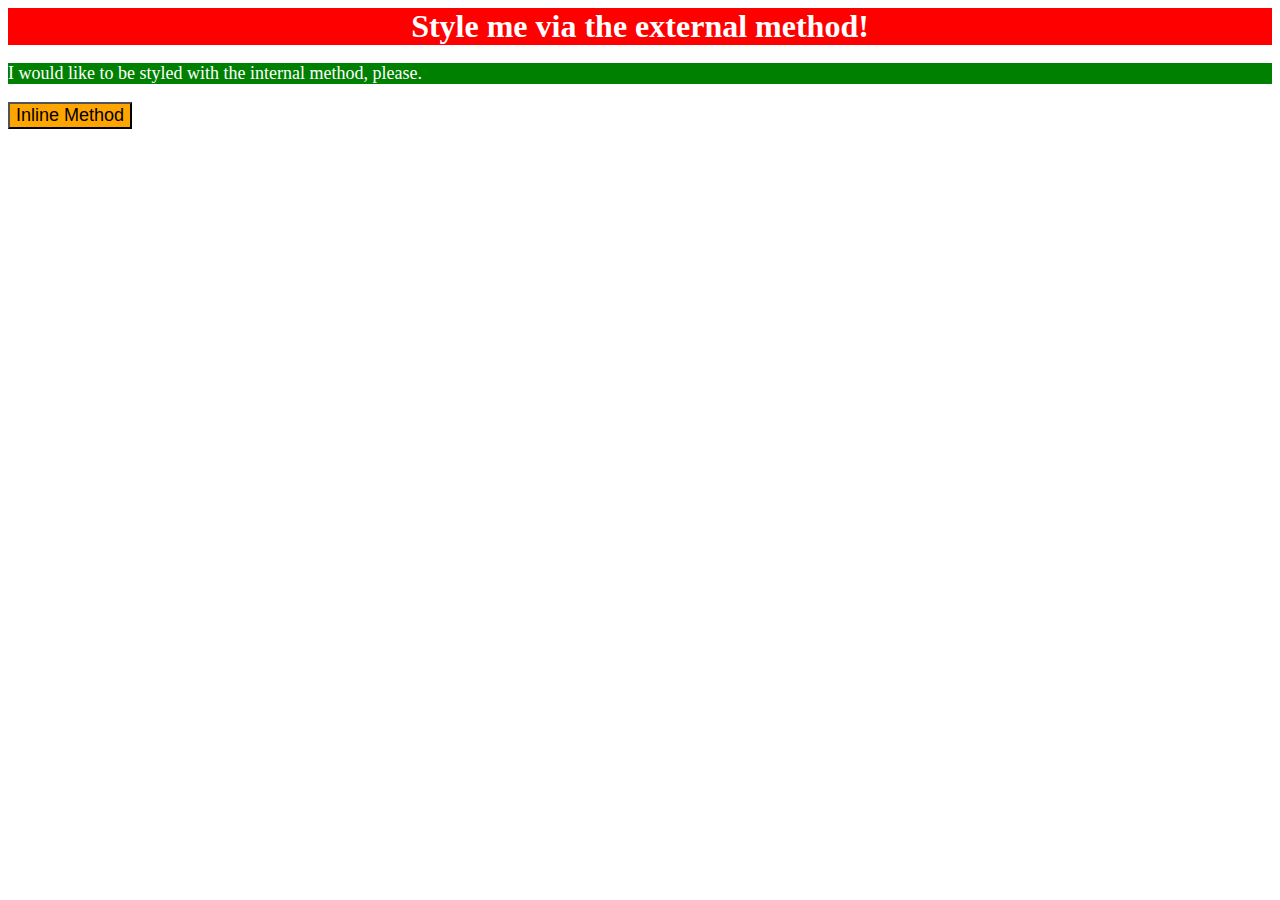
<file: css_intro/01_css_methods/index.html>
<!DOCTYPE html>
<html lang="en">
  <head>
    <meta charset="UTF-8">
    <meta http-equiv="X-UA-Compatible" content="IE=edge">
    <meta name="viewport" content="width=device-width, initial-scale=1.0">
    <title>Methods for Adding CSS</title>
    <link rel="stylesheet" href="styles.css">
    <style>
      p { background-color: green;
        color: white;
        font-size: 18px;
      }
    </style>
  </head>
  <body>
    <div>Style me via the external method!</div>
    <p>I would like to be styled with the internal method, please.</p>
    <button style="background-color: orange; font-size: 18px;">Inline Method</button>

  </body>
</html>
</file>
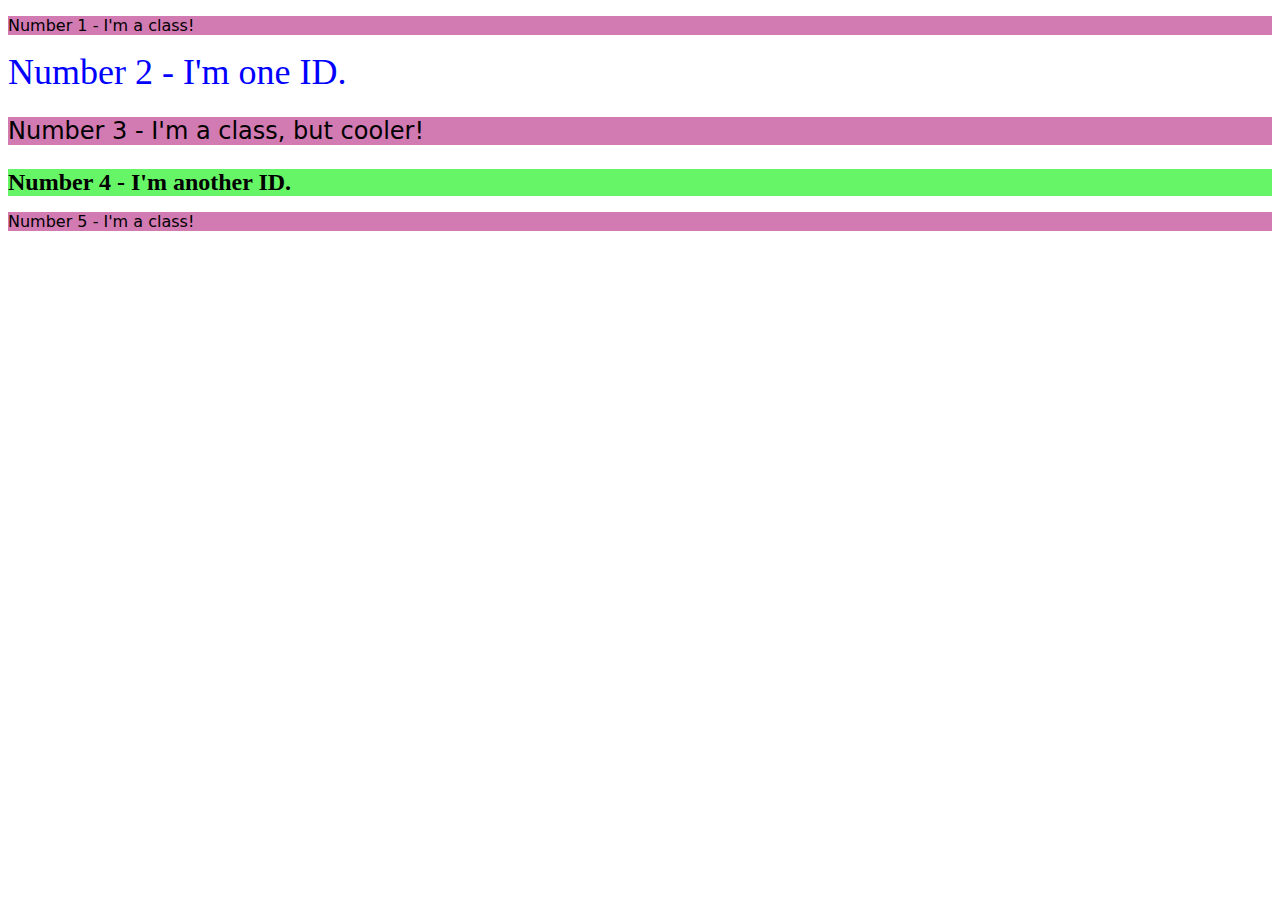
<file: css_intro/02_class_id_selectors/index.html>
<!DOCTYPE html>
<html lang="en">
  <head>
    <meta charset="UTF-8">
    <meta http-equiv="X-UA-Compatible" content="IE=edge">
    <meta name="viewport" content="width=device-width, initial-scale=1.0">
    <title>Class and ID Selectors</title>
    <link rel="stylesheet" href="style.css">
  </head>
  <body>
    <p class="paragraph_pink">Number 1 - I'm a class!</p>
    <div id="no_2">Number 2 - I'm one ID.</div>
    <p class="paragraph_pink larger">Number 3 - I'm a class, but cooler!</p>
    <div id="no_4">Number 4 - I'm another ID.</div>
    <p class="paragraph_pink">Number 5 - I'm a class!</p>
  </body>
</html>
</file>
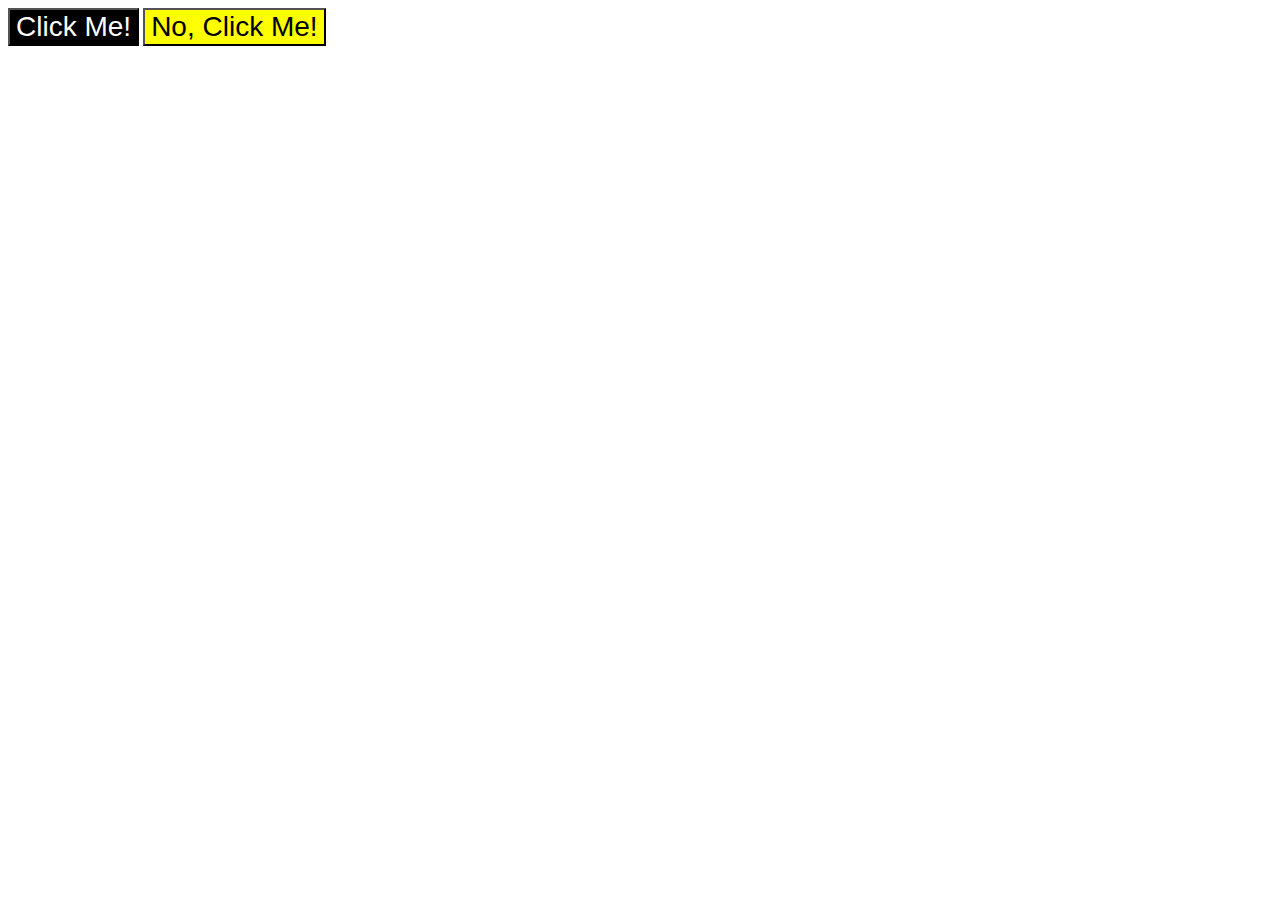
<file: css_intro/03_grouping_selectors/index.html>
<!DOCTYPE html>
<html lang="en">
  <head>
    <meta charset="UTF-8">
    <meta http-equiv="X-UA-Compatible" content="IE=edge">
    <meta name="viewport" content="width=device-width, initial-scale=1.0">
    <title>Grouping Selectors</title>
    <link rel="stylesheet" href="style.css">
  </head>
  <body>
    <button class="black">Click Me!</button>
    <button class="yellow">No, Click Me!</button>
  </body>
</html>
</file>
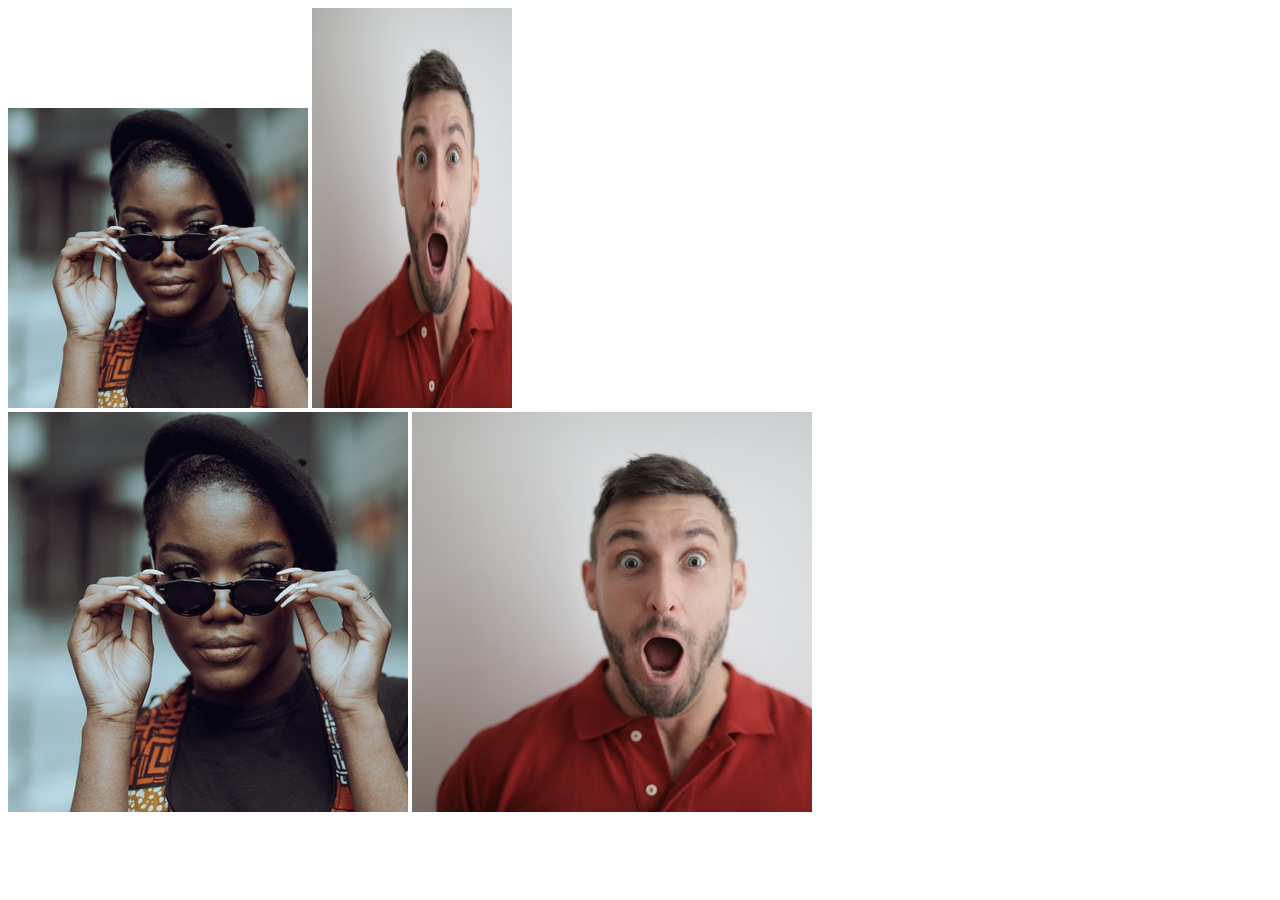
<file: css_intro/04_chaining_selectors/index.html>
<!DOCTYPE html>
<html lang="en">
  <head>
    <meta charset="UTF-8">
    <meta http-equiv="X-UA-Compatible" content="IE=edge">
    <meta name="viewport" content="width=device-width, initial-scale=1.0">
    <title>Chaining Selectors</title>
    <link rel="stylesheet" href="style.css">
  </head>
  <body>
    <!-- Check image source path. Review Foundations lesson - Links and Images -->
    <!-- Use the classes BELOW this line -->
    <div>
      <img class="avatar proportioned" src="images/katho.jpg" alt="Woman with glasses">
      <img class="avatar distorted" src="images/andrea.jpg" alt="Man with surprised expression">
    </div>
    <!-- Use the classes ABOVE this line -->
    <div>
      <img class="original proportioned" src="images/katho.jpg" alt="Woman with glasses">
      <img class="original distorted" src="images/andrea.jpg" alt="Man with surprised expression">
    </div>
  </body>
</html>
</file>
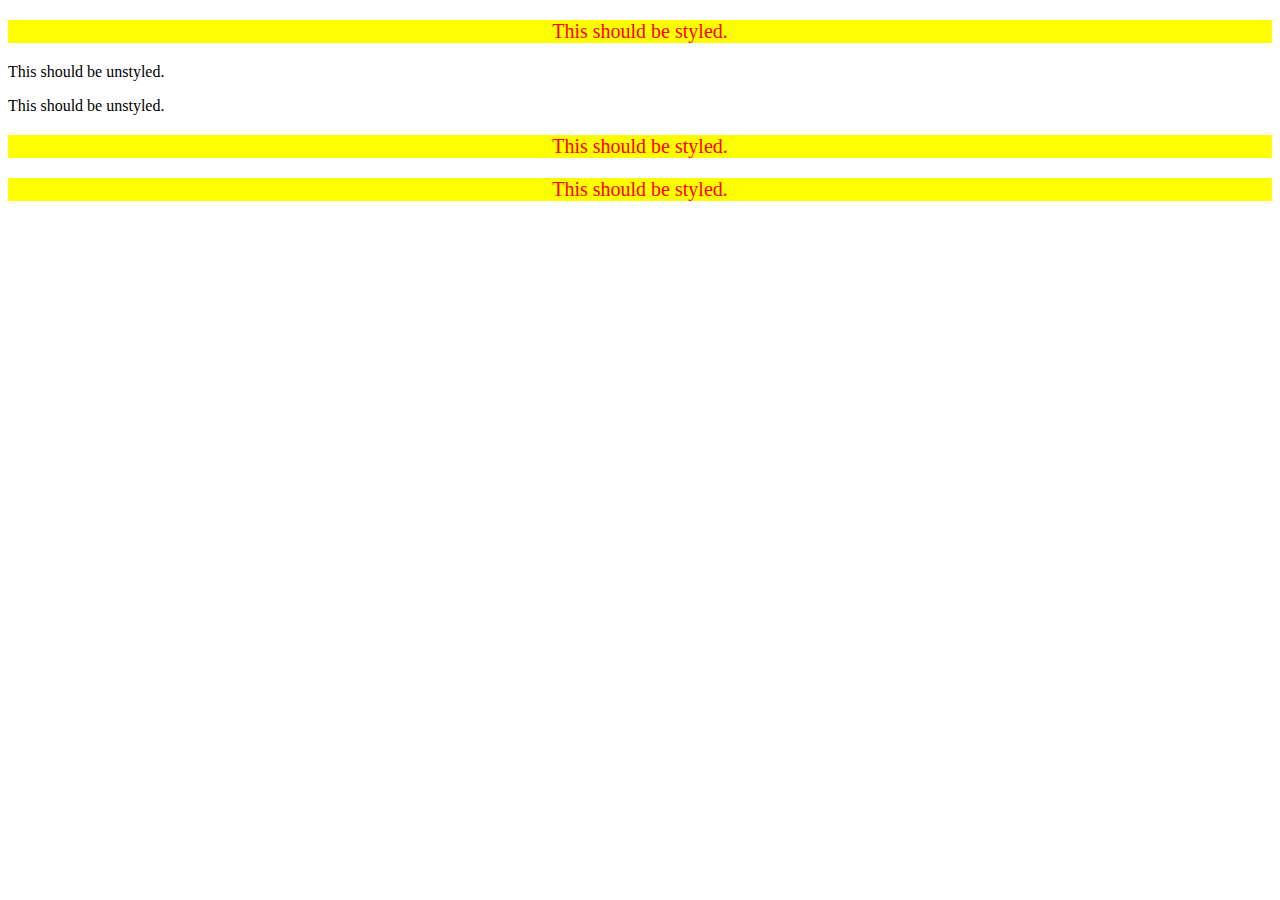
<file: css_intro/05_descendant_combinator/index.html>
<!DOCTYPE html>
<html lang="en">
  <head>
    <meta charset="UTF-8">
    <meta http-equiv="X-UA-Compatible" content="IE=edge">
    <meta name="viewport" content="width=device-width, initial-scale=1.0">
    <title>Descendant Combinator</title>
    <link rel="stylesheet" href="style.css">
  </head>
  <body>
    <div class="container">
      <p class="text">This should be styled.</p>
    </div>
    <p class="text">This should be unstyled.</p>
    <p class="text">This should be unstyled.</p>
    <div class="container">
      <p class="text">This should be styled.</p>
      <p class="text">This should be styled.</p>
    </div>
  </body>
</html>
</file>
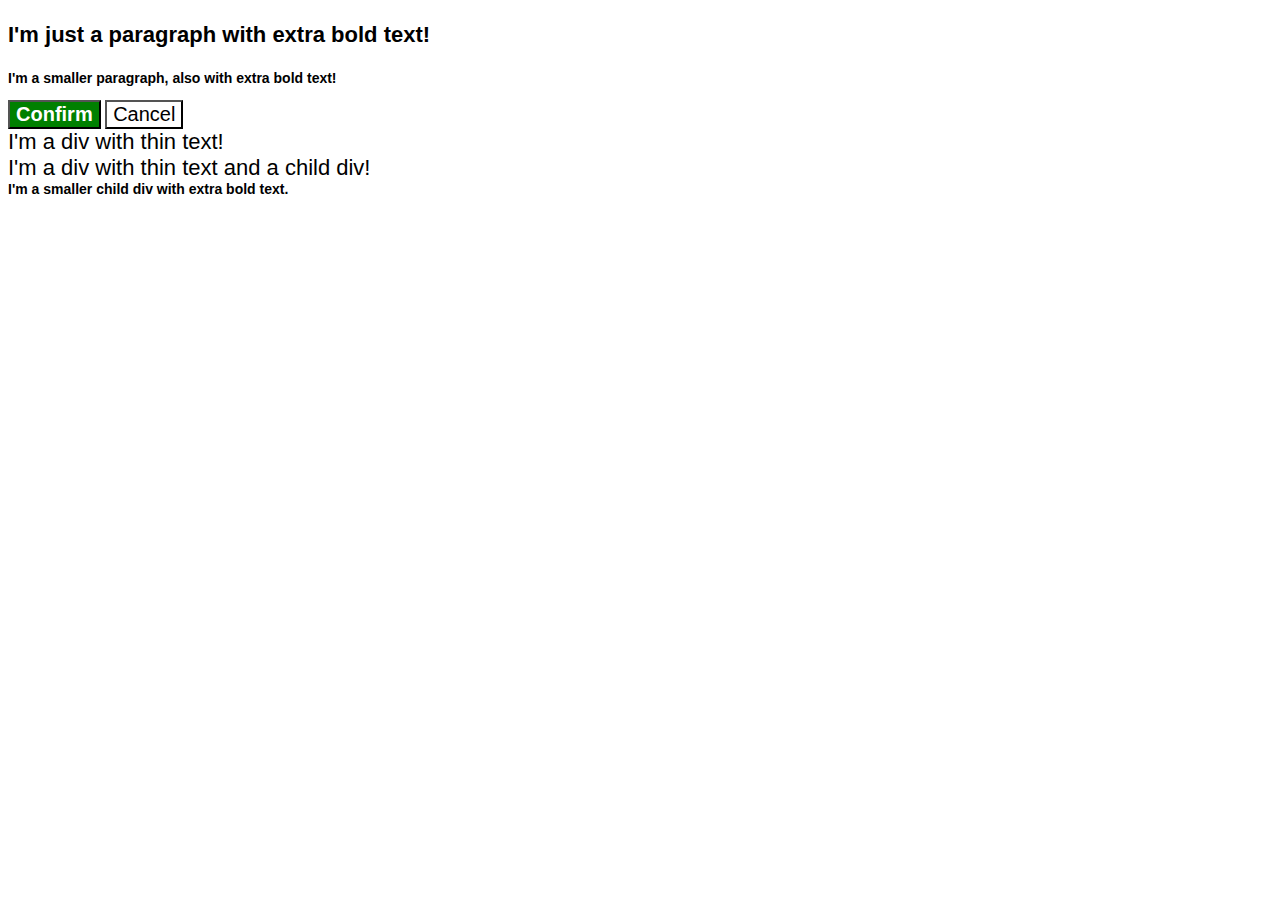
<file: css_intro/06_cascade_fix/index.html>
<!DOCTYPE html>
<html lang="en">
  <head>
    <meta charset="UTF-8">
    <meta http-equiv="X-UA-Compatible" content="IE=edge">
    <meta name="viewport" content="width=device-width, initial-scale=1.0">
    <title>Fix the Cascade</title>
    <link rel="stylesheet" href="style.css">
  </head>
  <body>
    <p class="para">I'm just a paragraph with extra bold text!</p>
    <p class="para small-para">I'm a smaller paragraph, also with extra bold text!</p>

    <button id="confirm-button" class="button confirm">Confirm</button>
    <button id="cancel-button" class="button cancel">Cancel</button>

    <div class="text">I'm a div with thin text!</div>
    <div class="text">I'm a div with thin text and a child div!
      <div class="text child">I'm a smaller child div with extra bold text.</div>
    </div>
  </body>
</html>
</file>
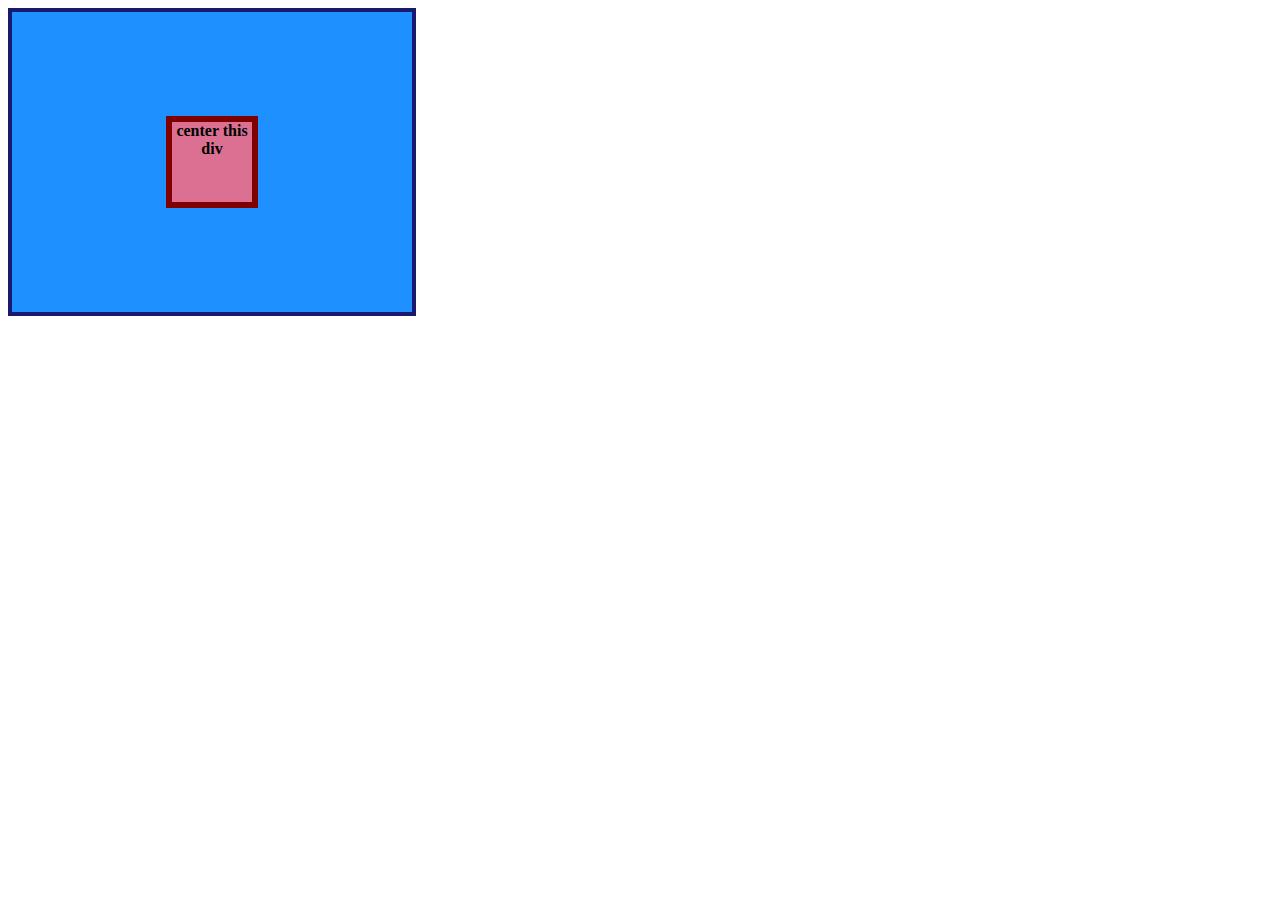
<file: flex/01-flex-center/index.html>
<!DOCTYPE html>
<html lang="en">
  <head>
    <meta charset="UTF-8">
    <meta http-equiv="X-UA-Compatible" content="IE=edge">
    <meta name="viewport" content="width=device-width, initial-scale=1.0">
    <title>CENTER THIS DIV</title>
    <link rel="stylesheet" href="style.css">
  </head>
  <body>
    <div class="container">
      <div class="box">center this div</div>
    </div>
  </body>
</html>
</file>
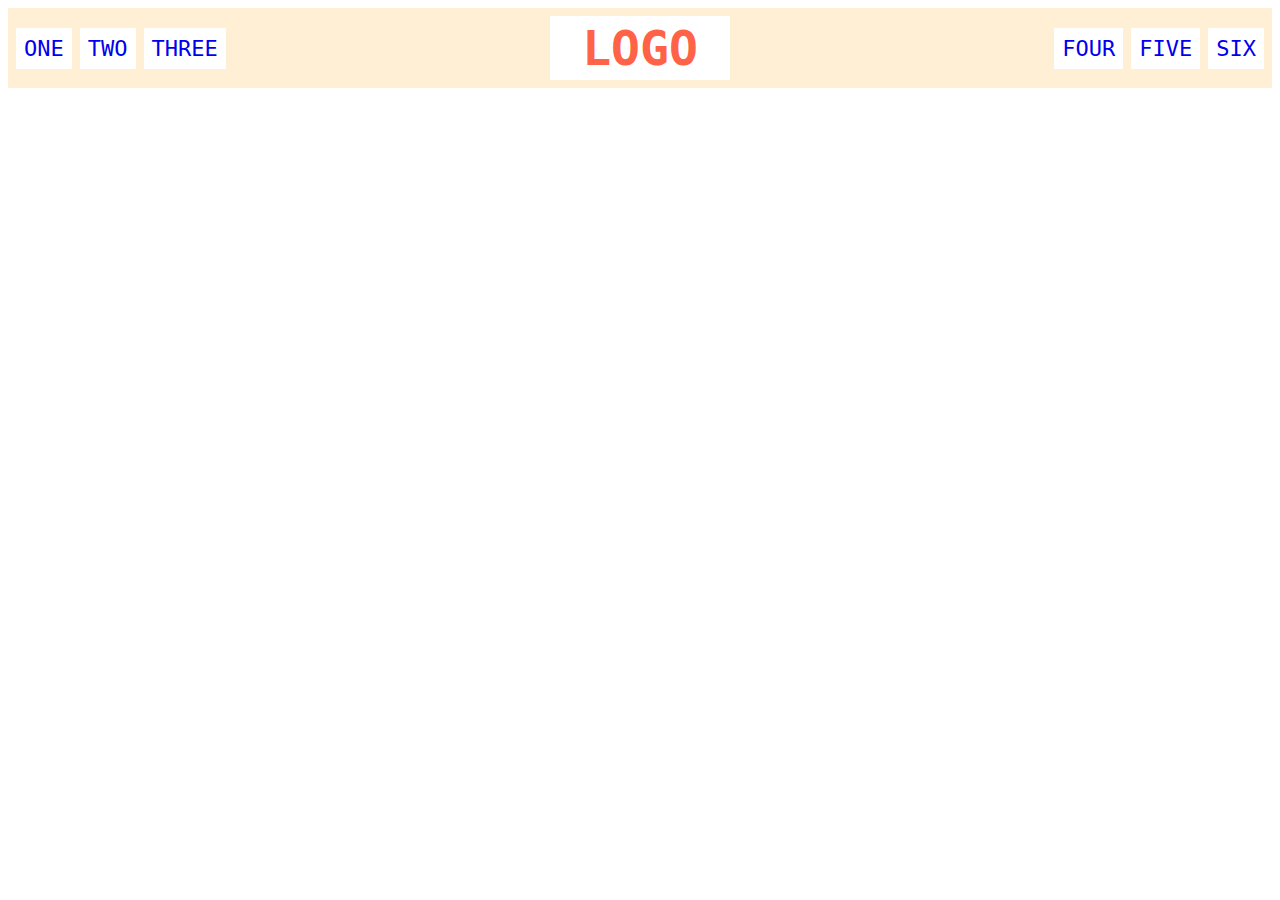
<file: flex/02-flex-header/index.html>
<!DOCTYPE html>
<html lang="en">
  <head>
    <meta charset="UTF-8">
    <meta http-equiv="X-UA-Compatible" content="IE=edge">
    <meta name="viewport" content="width=device-width, initial-scale=1.0">
    <title>Flex Header</title>
    <link rel="stylesheet" href="style.css">
  </head>
  <body>
    <div class="header">
      <div class="left-links">
        <ul>
          <li><a href="#">ONE</a></li>
          <li><a href="#">TWO</a></li>
          <li><a href="#">THREE</a></li>
        </ul>
      </div>
      <div class="logo">LOGO</div>
      <div class="right-links">
        <ul>
          <li><a href="#">FOUR</a></li>
          <li><a href="#">FIVE</a></li>
          <li><a href="#">SIX</a></li>
        </ul>
      </div>
    </div>
  </body>
</html>
</file>
<file: css_intro/01_css_methods/styles.css>
div {
    background-color: red;
    color: white;
    font-size: 32px;
    text-align: center;
    font-weight: bold;
}
</file>
<file: css_intro/02_class_id_selectors/style.css>
.paragraph_pink {
    background-color: rgb(210, 122, 178) ;
    font-family: Verdana, "DejaVu Sans", sans-serif;
}
#no_2 {
    color: blue;
    font-size: 36px;
}
.paragraph_pink.larger {
    font-size: 24px;
}
#no_4 {
    background-color: #66f566;
    font-size: 24px;
    font-weight: bold;
}
</file>
<file: css_intro/03_grouping_selectors/style.css>
.black,
.yellow {
    font-size: 28px;
    font-family: Helvetica,'Times New Roman', sans-serif;
}
.black {
    background-color: black;
    color: white;
}
.yellow {
    background-color: yellow;
    color: black;
}
</file>
<file: css_intro/04_chaining_selectors/style.css>
/* Add CSS Styling */
.avatar.proportioned {
    width: 300px;
    height: auto;
}
.avatar.distorted {
    width: 200px;
    height: 400px;
}
</file>
<file: css_intro/05_descendant_combinator/style.css>
div .text {
    background-color: yellow;
    color: red;
    font-size: 20px;
    text-align: center;
}
</file>
<file: css_intro/06_cascade_fix/style.css>
body {
  font-family: Arial, Helvetica, sans-serif;
}

.para,
.small-para {
  color: hsl(0, 0%, 0%);
  font-weight: 800;
}

.para.small-para {
  font-size: 14px;
  font-weight: 800;
}

.para {
  font-size: 22px;
}

.button.confirm {
  background: green;
  color: white;
  font-weight: bold;
} 

.button {
  background-color: rgb(255, 255, 255);
  color: rgb(0, 0, 0);
  font-size: 20px;
}
div.text {
  color: rgb(0, 0, 0);
  font-size: 22px;
  font-weight: 100;
}
.text.child {
  color: rgb(0, 0, 0);
  font-weight: 800;
  font-size: 14px;
}
</file>
<file: flex/01-flex-center/style.css>
.container {
  background: dodgerblue;
  border: 4px solid midnightblue;
  width: 400px;
  height: 300px;
  display: flex;
  justify-content: center;
  align-items: center;
}

.box {
  background: palevioletred;
  font-weight: bold;
  text-align: center;
  border: 6px solid maroon;
  width: 80px;
  height: 80px;
}
</file>
<file: flex/02-flex-header/style.css>
/*.header  {
  font-family: monospace;
  background: papayawhip;
  display: flex;
  justify-content: center;
  align-items: center;
  
}

.logo {
  font-size: 48px;
  font-weight: 900;
  color: tomato;
  background: white;
  padding: 4px 32px;
  margin: 10px;
}

ul {
  /* this removes the dots on the list items
  */
  /*
  list-style-type: none;
  display: flex;
  margin: 0px;
  padding: 0px;
  gap:8px;
}

a {
  font-size: 22px;
  background: white;
  padding: 8px;
  /* this removes the line under the links */
  /*
  text-decoration: none;
  /* margin-right: 10px; */
  /*
}

.left-links {
  margin-right: auto;
}
.right-links {
  margin-left: auto;
  /* margin-right: 10px */
  /*
  ;

  got everything right except gap was left on left hand side bigger than the gap on the right hand side
  try again - after understanding solution
} */
/* * {
  border: solid red;
  margin: 1px;
} */
.header  {
  font-family: monospace;
  background: papayawhip;
  display: flex;
  justify-content: space-between;
  align-items: center;
  padding: 8px;
}

.logo {
  font-size: 48px;
  font-weight: 900;
  color: tomato;
  background: white;
  padding: 4px 32px;
  
}

ul {
  /* this removes the dots on the list items*/
  list-style-type: none;
  display: flex;
  margin: 0px;
  padding: 0px;
  gap: 8px
}

a {
  font-size: 22px;
  background: white;
  padding: 8px;
  /* this removes the line under the links */
  text-decoration: none;
}
</file>
